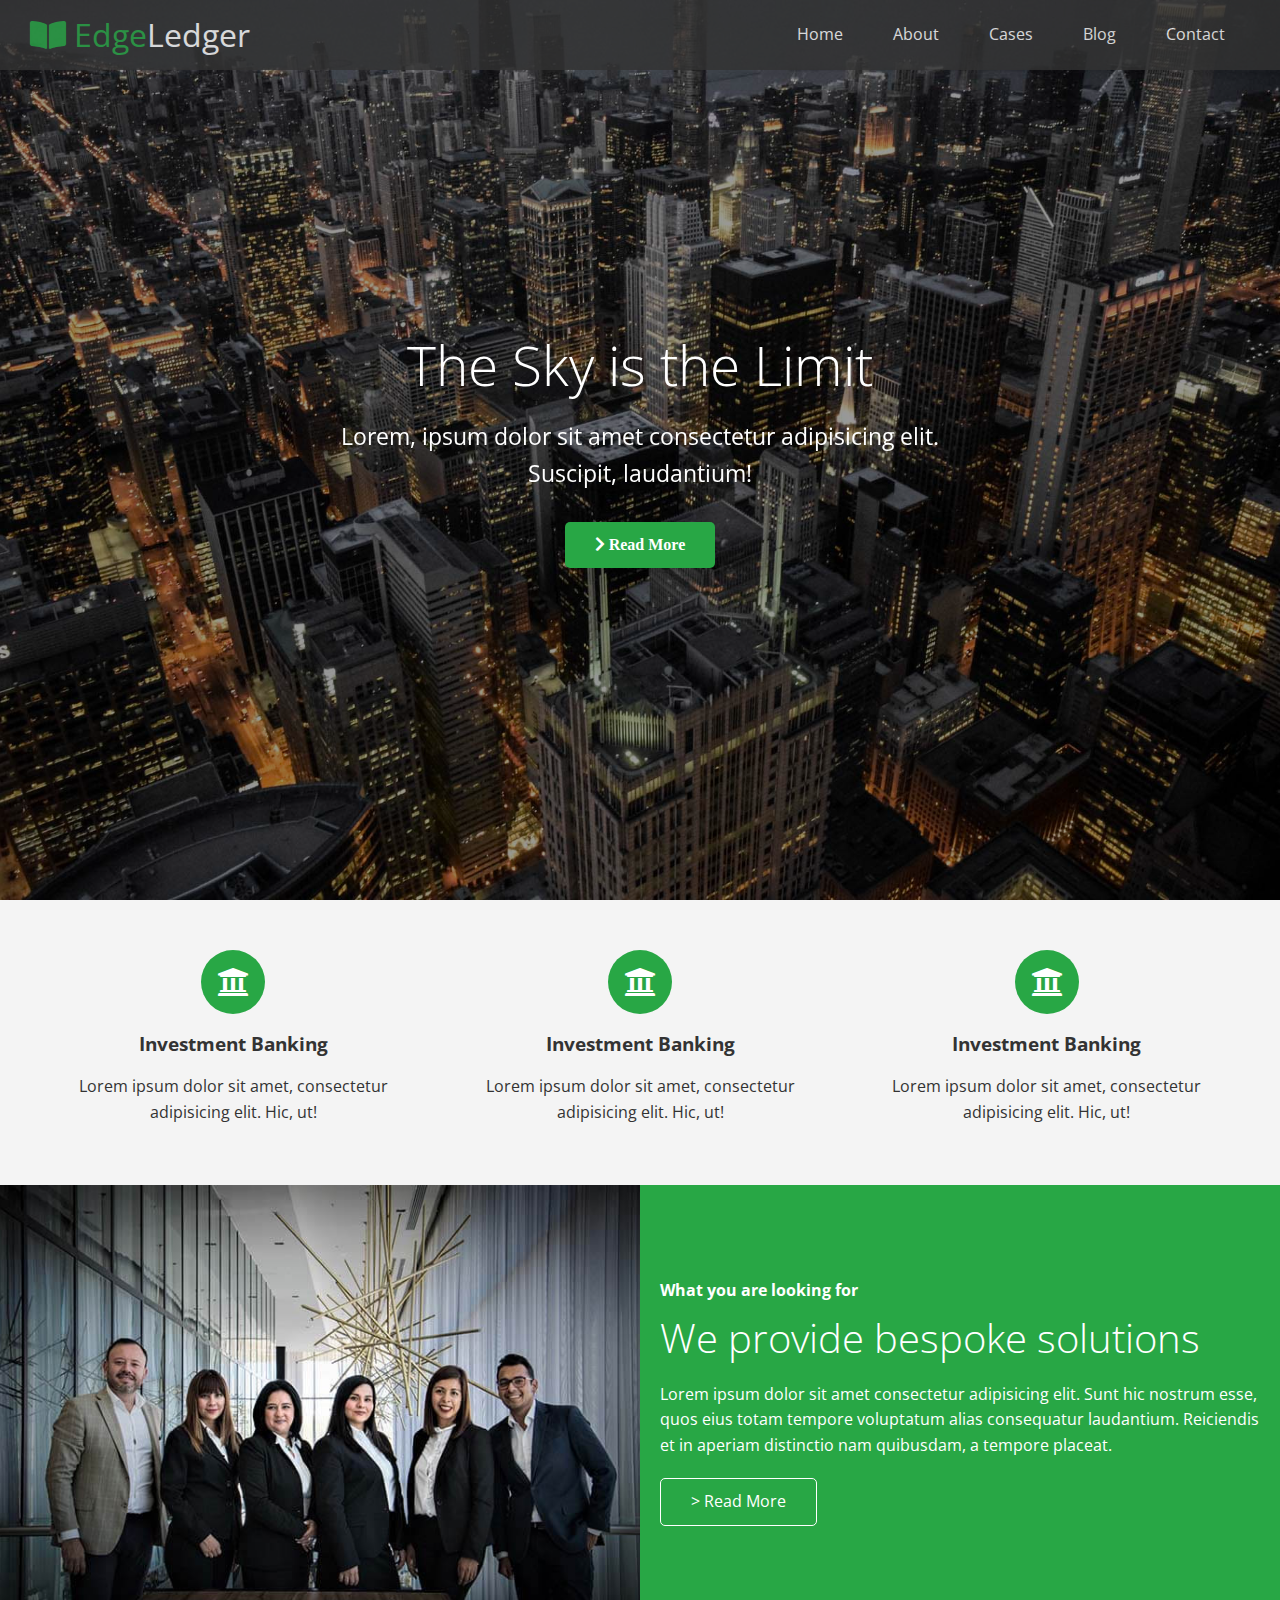
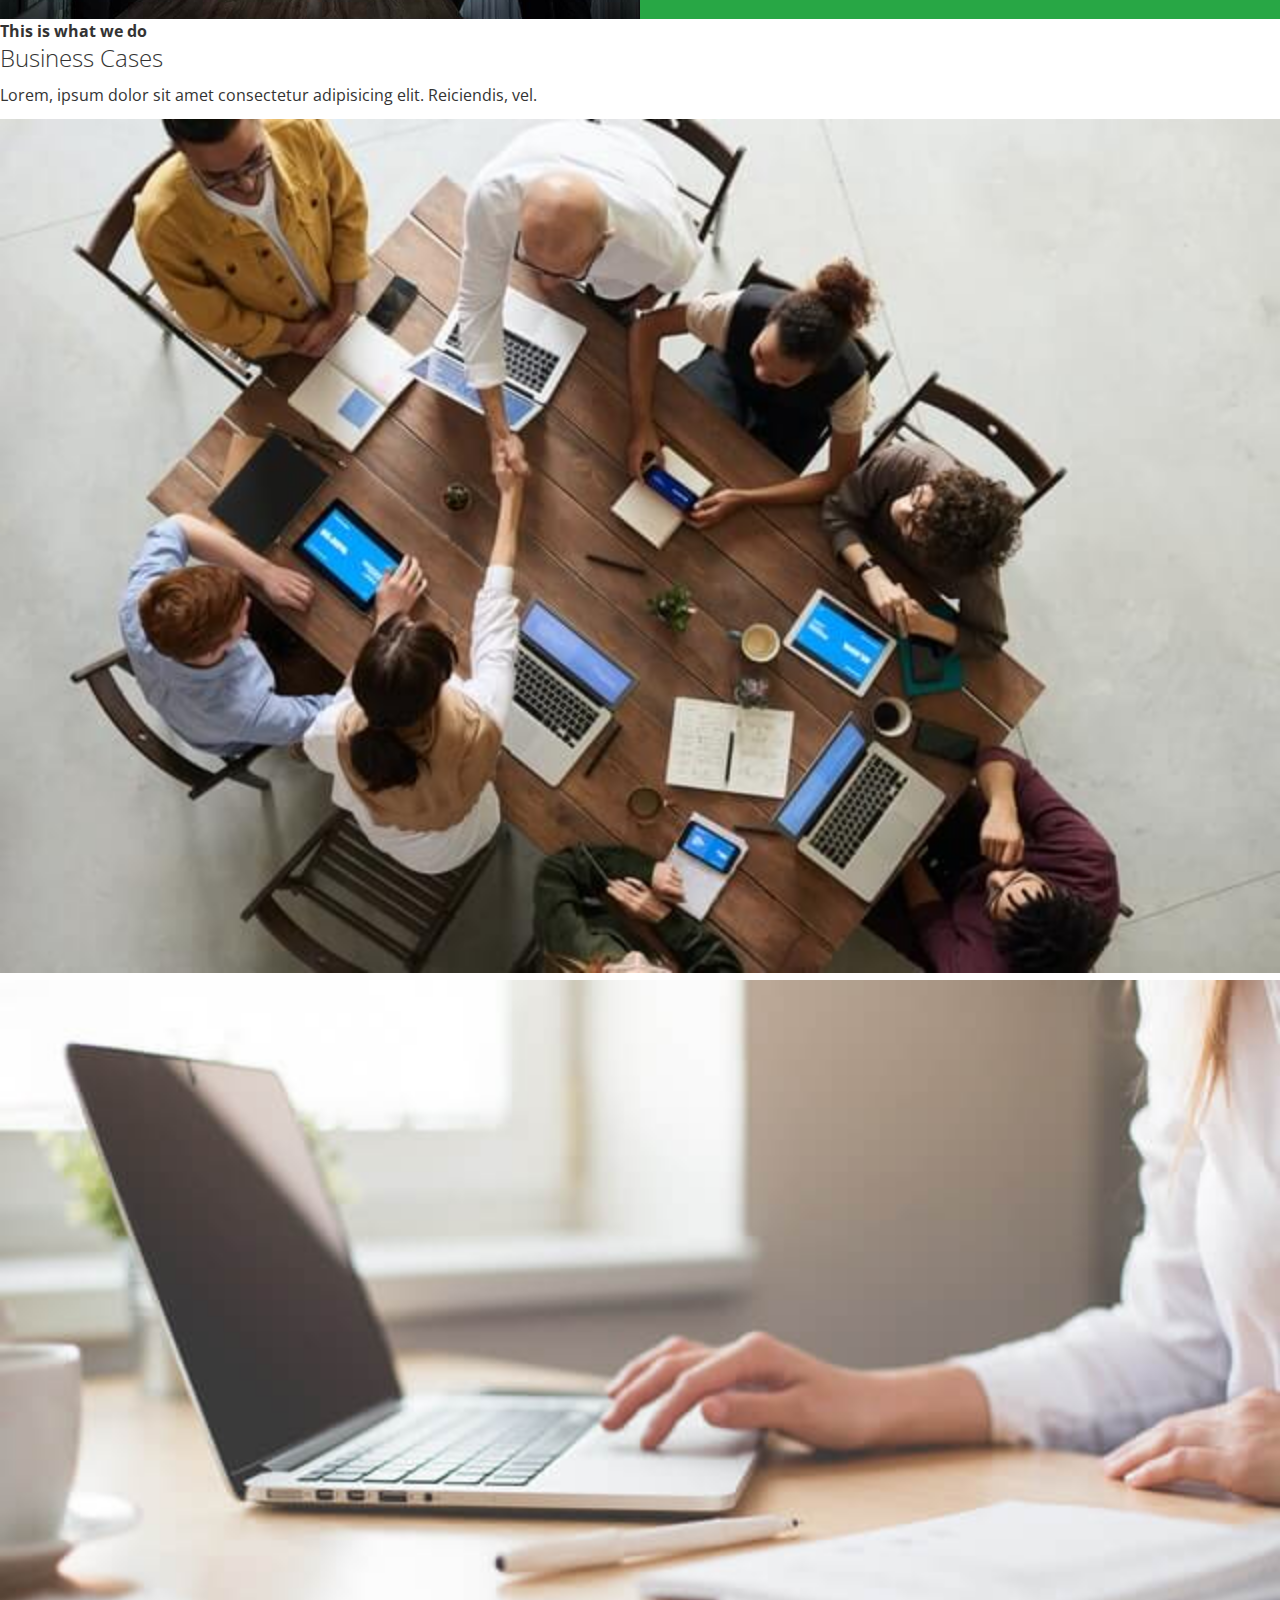
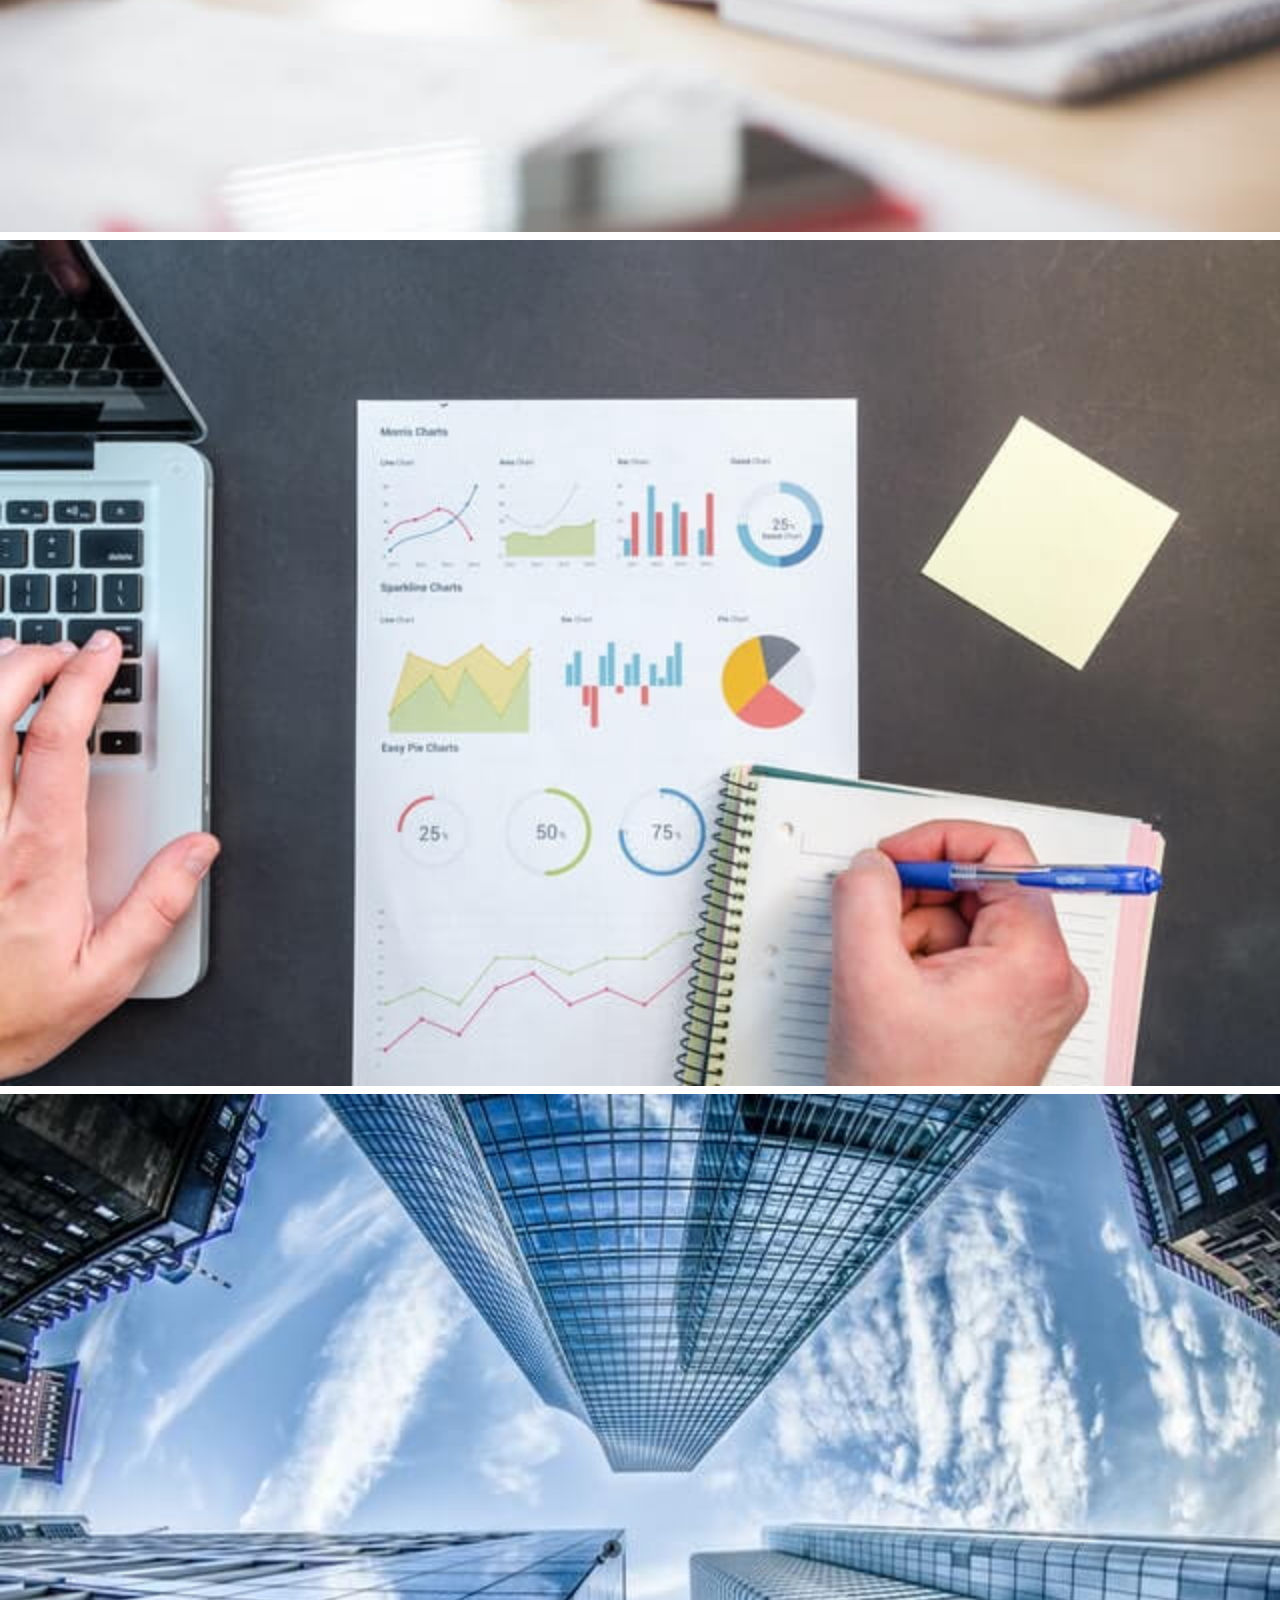
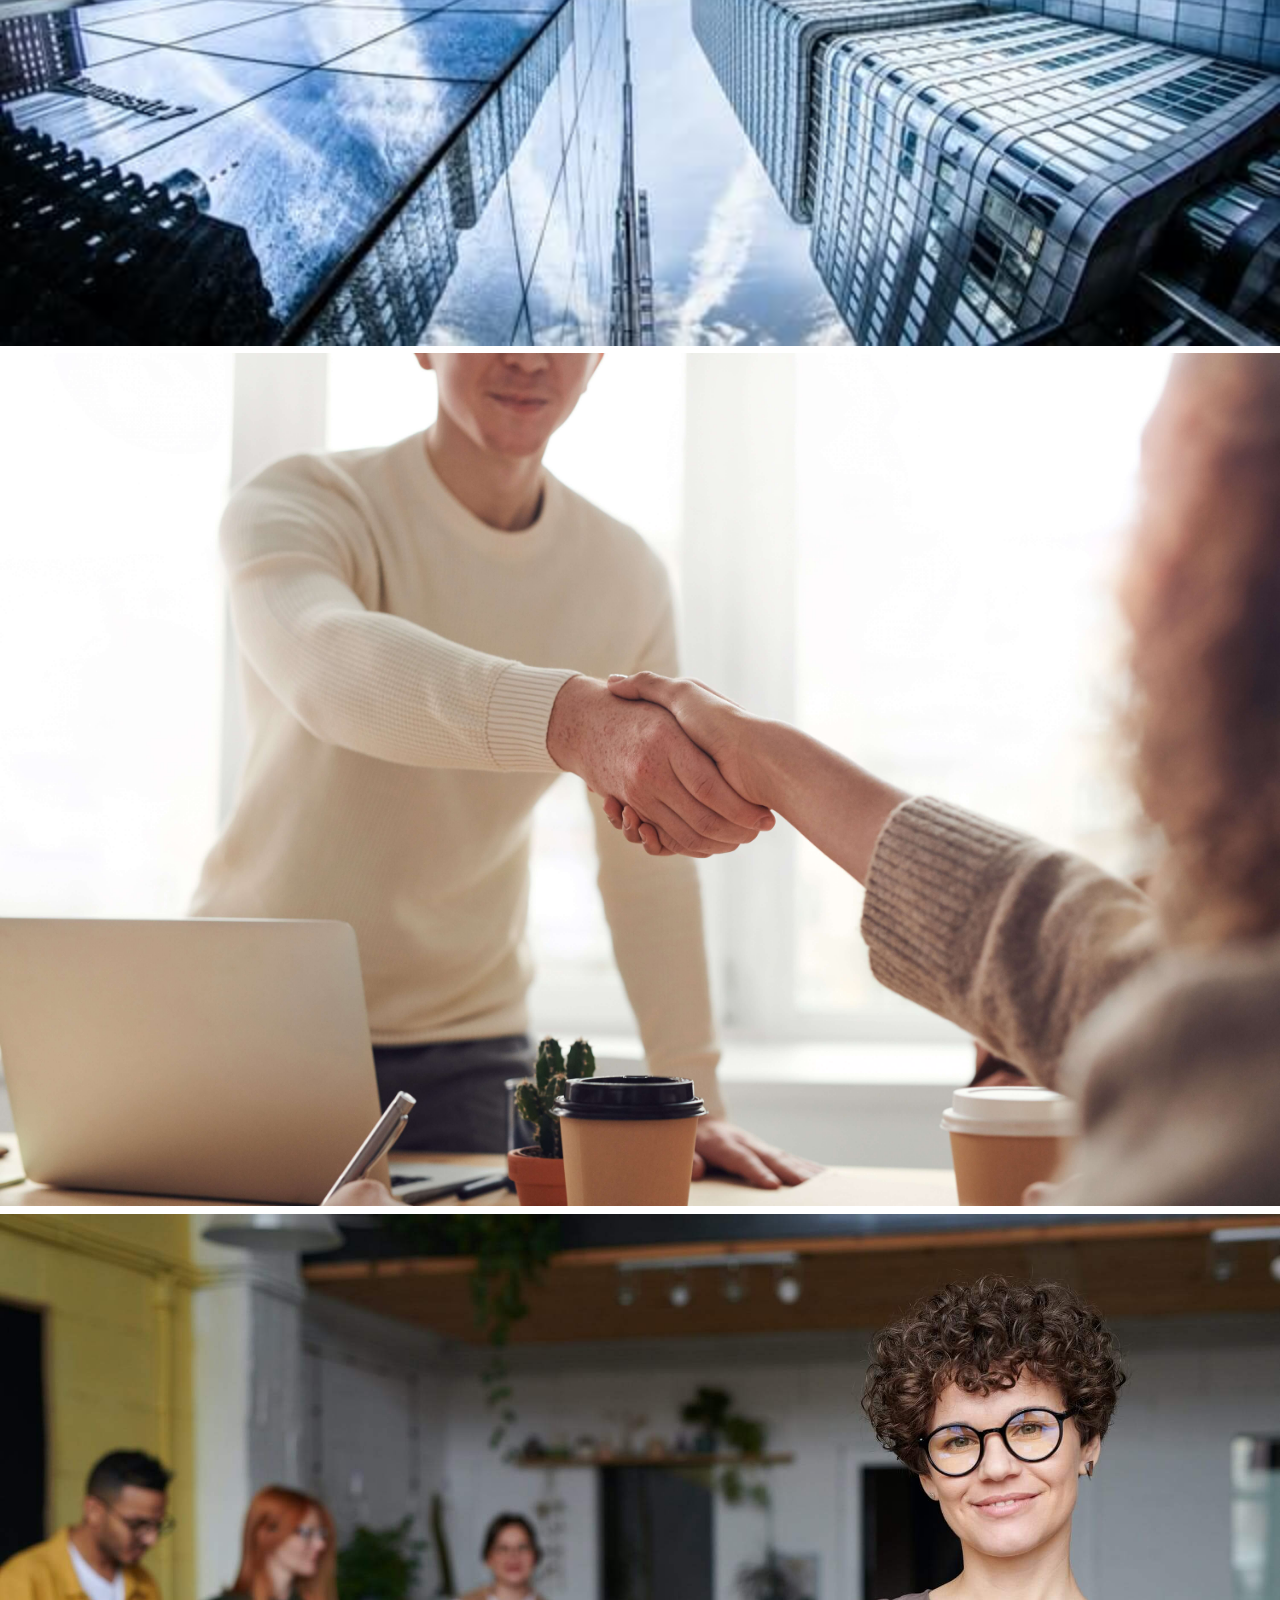
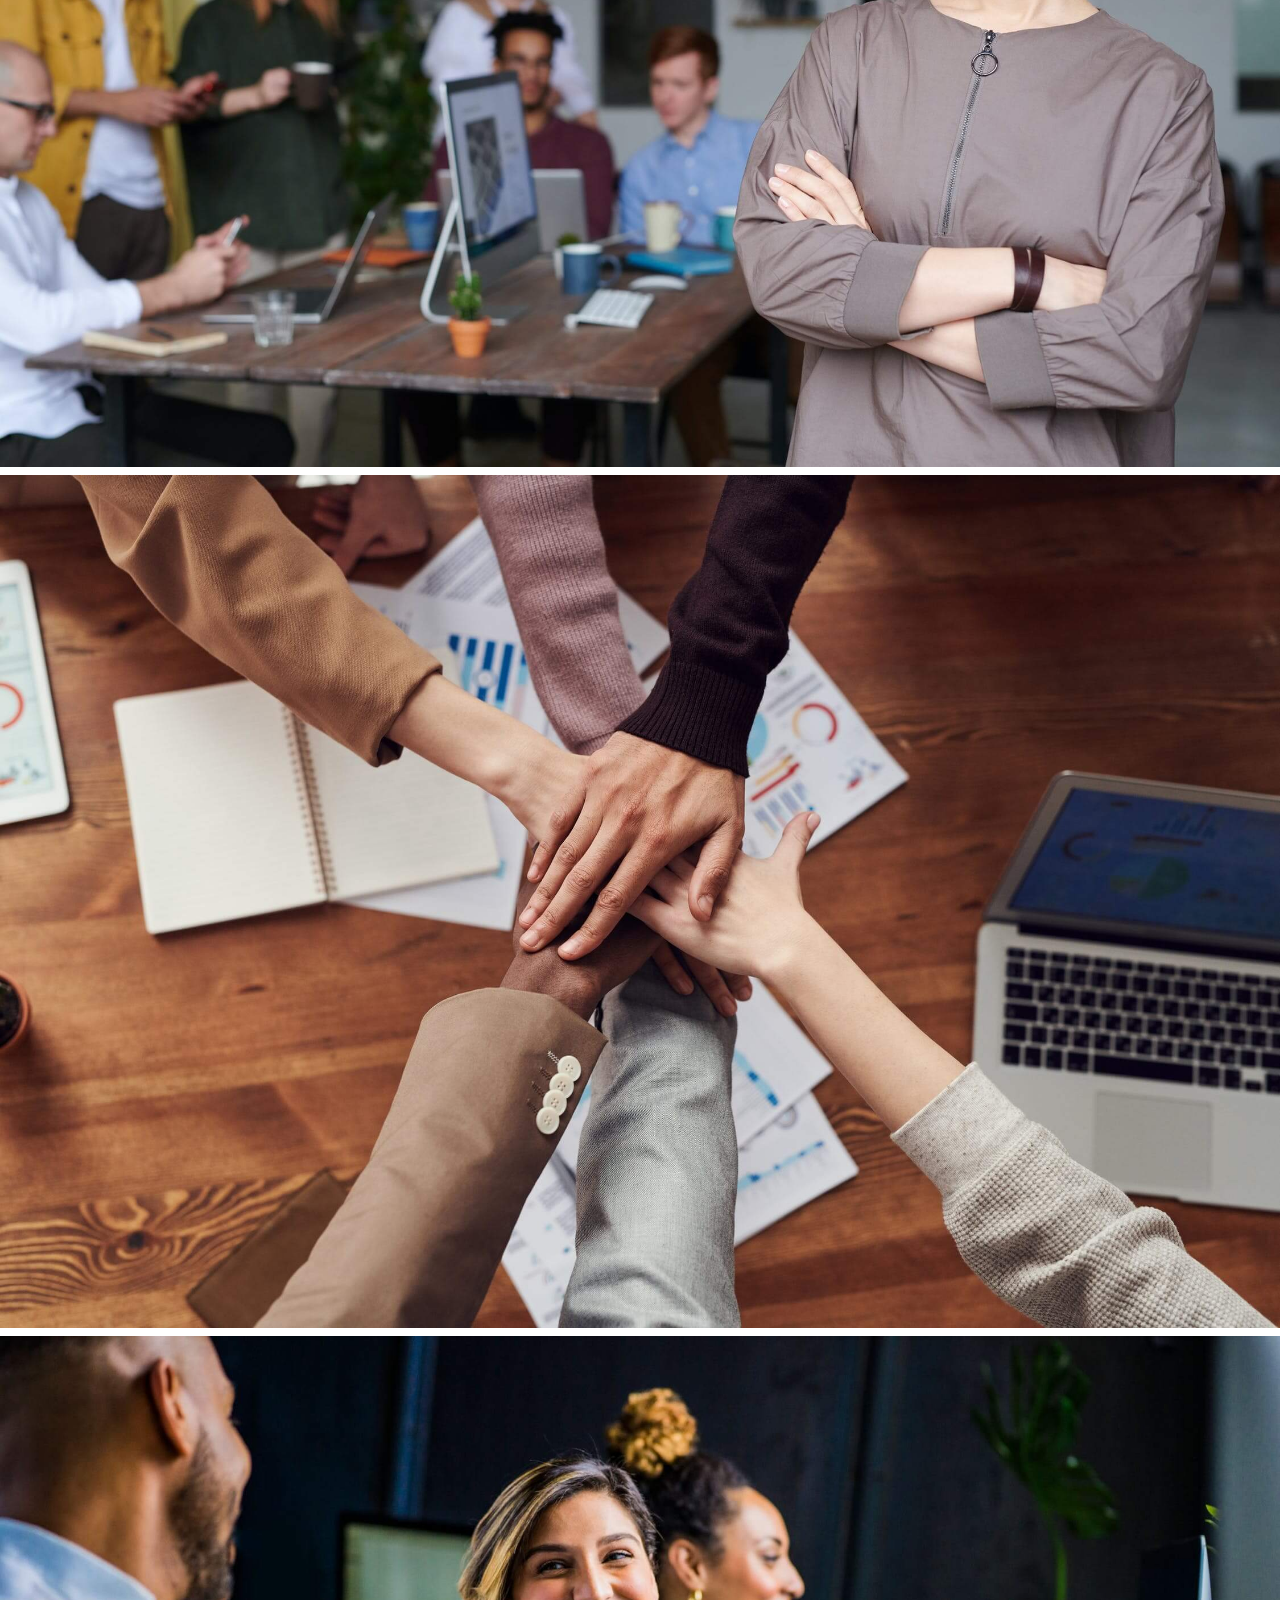
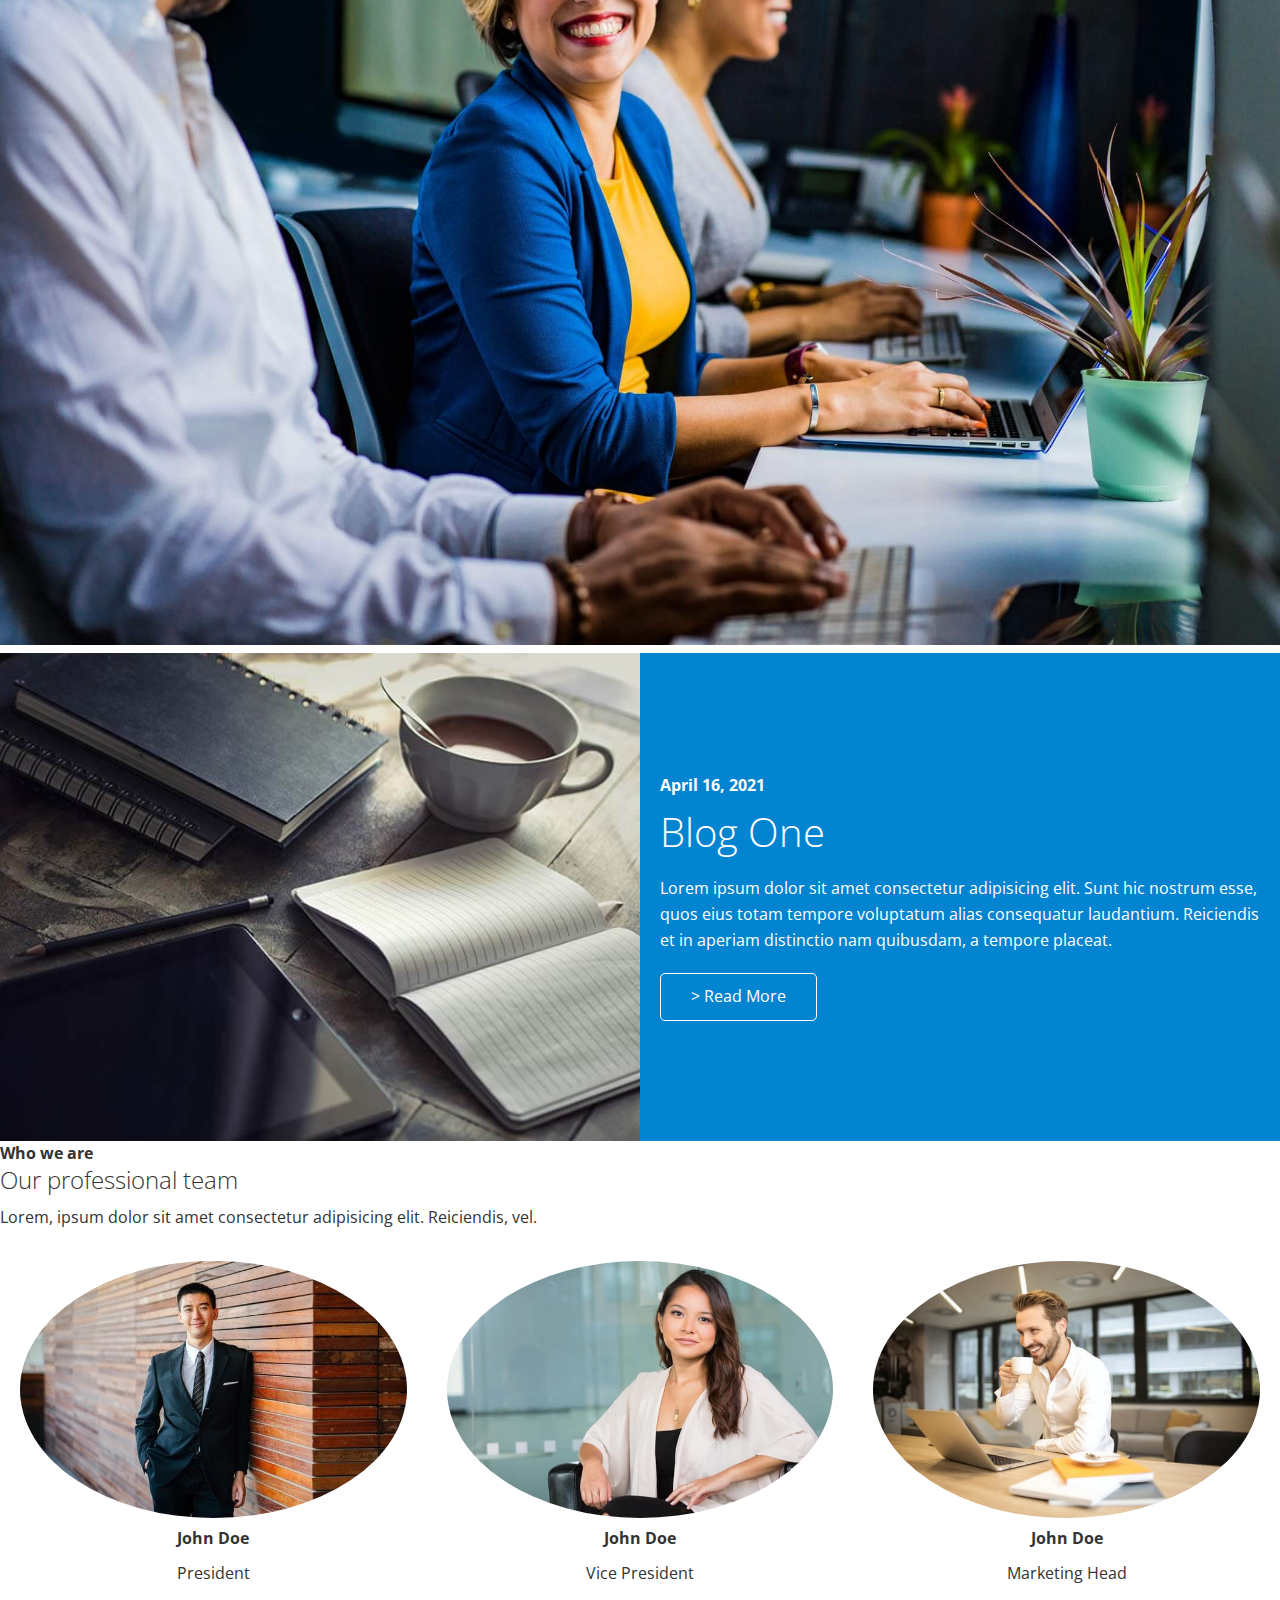
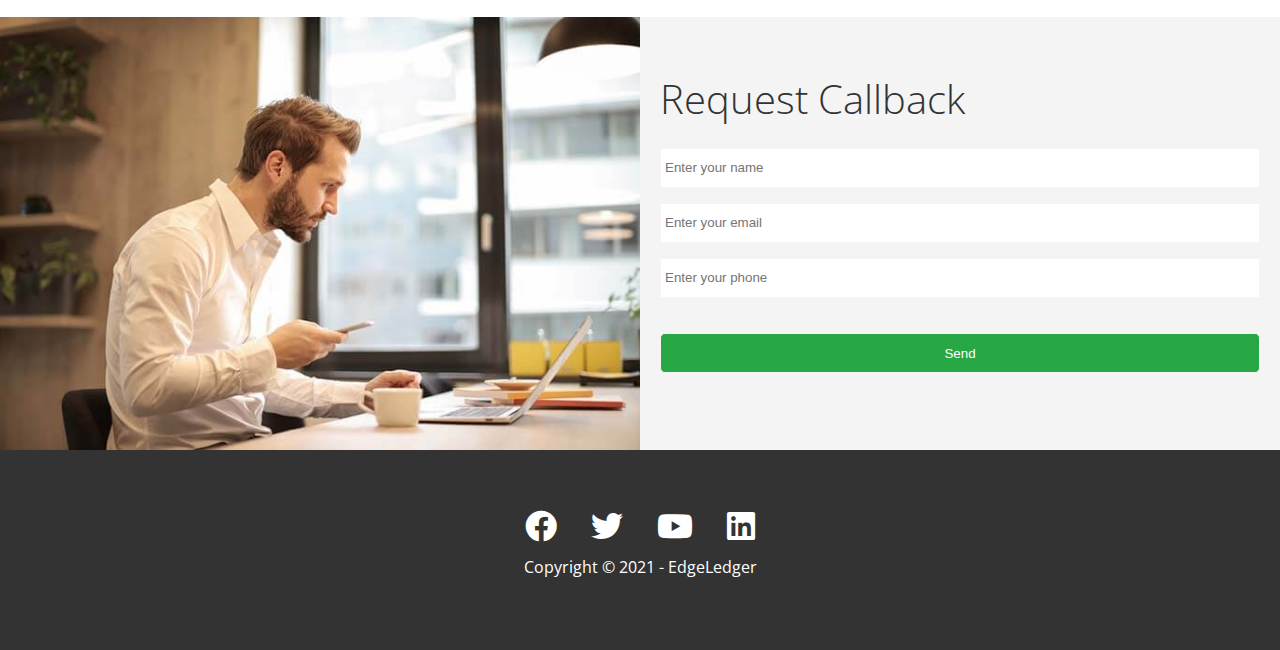
<file: Brad Traversy - Modern HTML CSS/EdgeLedger/index.html>
<!DOCTYPE html>
<html lang="en">
  <head>
    <meta charset="UTF-8" />
    <meta http-equiv="X-UA-Compatible" content="IE=edge" />
    <meta name="viewport" content="width=device-width, initial-scale=1.0" />
    <link
      rel="stylesheet"
      href="https://cdnjs.cloudflare.com/ajax/libs/font-awesome/5.15.4/css/all.min.css"
      integrity="sha512-1ycn6IcaQQ40/MKBW2W4Rhis/DbILU74C1vSrLJxCq57o941Ym01SwNsOMqvEBFlcgUa6xLiPY/NS5R+E6ztJQ=="
      crossorigin="anonymous"
      referrerpolicy="no-referrer"
    />
    <link rel="stylesheet" href="css/utilities.css" />
    <link rel="stylesheet" href="css/style.css" />
    <title>Welcome to EdgeLedger</title>
  </head>
  <body id="home">
    <header class="hero">
      <div class="navbar" id="navbar">
        <h1 class="logo">
          <span class="text-primary"><i class="fas fa-book-open"></i> Edge</span
          >Ledger
        </h1>
        <nav>
          <ul>
            <li><a href="#home">Home</a></li>
            <li><a href="#about">About</a></li>
            <li><a href="#cases">Cases</a></li>
            <li><a href="#blog">Blog</a></li>
            <li><a href="#contact">Contact</a></li>
          </ul>
        </nav>
      </div>
      <div class="content">
        <h1>The Sky is the Limit</h1>
        <p>
          Lorem, ipsum dolor sit amet consectetur adipisicing elit. Suscipit,
          laudantium!
        </p>
        <a href="#about" class="btn"
          ><i class="fas fa-chevron-right"> Read More</i></a
        >
      </div>
    </header>
    <main>
      <section id="about" class="icons bg-light">
        <div class="flex-items">
          <div>
            <i class="fas fa-university fa-2x"></i>
            <div>
              <h3>Investment Banking</h3>
              <p>
                Lorem ipsum dolor sit amet, consectetur adipisicing elit. Hic,
                ut!
              </p>
            </div>
          </div>
          <div>
            <i class="fas fa-university fa-2x"></i>
            <div>
              <h3>Investment Banking</h3>
              <p>
                Lorem ipsum dolor sit amet, consectetur adipisicing elit. Hic,
                ut!
              </p>
            </div>
          </div>
          <div>
            <i class="fas fa-university fa-2x"></i>
            <div>
              <h3>Investment Banking</h3>
              <p>
                Lorem ipsum dolor sit amet, consectetur adipisicing elit. Hic,
                ut!
              </p>
            </div>
          </div>
        </div>
      </section>
      <section class="solutions flex-columns">
        <div class="row">
          <div class="column">
            <div class="column-1">
              <img src="../EdgeLedger/img/home/people.jpg" alt="" />
            </div>
          </div>
          <div class="column">
            <div class="column-2 bg-primary">
              <h4>What you are looking for</h4>
              <h2>We provide bespoke solutions</h2>
              <p>
                Lorem ipsum dolor sit amet consectetur adipisicing elit. Sunt
                hic nostrum esse, quos eius totam tempore voluptatum alias
                consequatur laudantium. Reiciendis et in aperiam distinctio nam
                quibusdam, a tempore placeat.
              </p>
              <a href="#" class="btn btn-outline">> Read More</a>
            </div>
          </div>
        </div>
      </section>
      <section id="cases" class="cases flex-grid section-padding">
        <header class="section-header">
          <h4>This is what we do</h4>
          <h2>Business Cases</h2>
          <p>
            Lorem, ipsum dolor sit amet consectetur adipisicing elit.
            Reiciendis, vel.
          </p>
        </header>
        <div class="row">
          <div class="column">
            <img src="img/cases/cases1.jpg" alt="" />
            <img src="img/cases/cases2.jpg" alt="" />
          </div>
          <div class="column">
            <img src="img/cases/cases3.jpg" alt="" />
            <img src="img/cases/cases4.jpg" alt="" />
          </div>
          <div class="column">
            <img src="img/cases/cases5.jpg" alt="" />
            <img src="img/cases/cases6.jpg" alt="" />
          </div>
          <div class="column">
            <img src="img/cases/cases7.jpg" alt="" />
            <img src="img/cases/cases8.jpg" alt="" />
          </div>
        </div>
      </section>
      <section id="blog" class="blog flex-columns flex-reverse">
        <div class="row">
          <div class="column">
            <div class="column-1">
              <img src="../EdgeLedger/img/home/blog.jpg" alt="" />
            </div>
          </div>
          <div class="column">
            <div class="column-2 bg-secondary">
              <h4>April 16, 2021</h4>
              <h2>Blog One</h2>
              <p>
                Lorem ipsum dolor sit amet consectetur adipisicing elit. Sunt
                hic nostrum esse, quos eius totam tempore voluptatum alias
                consequatur laudantium. Reiciendis et in aperiam distinctio nam
                quibusdam, a tempore placeat.
              </p>
              <a href="#" class="btn btn-outline">> Read More</a>
            </div>
          </div>
        </div>
      </section>
      <section id="team" class="team section-padding">
        <header class="section-header">
          <h4>Who we are</h4>
          <h2>Our professional team</h2>
          <p>
            Lorem, ipsum dolor sit amet consectetur adipisicing elit.
            Reiciendis, vel.
          </p>
        </header>
        <div class="flex-items">
          <div>
            <img src="img/team/person1.jpg" alt="" />
            <h4>John Doe</h4>
            <p>President</p>
          </div>
          <div>
            <img src="img/team/person2.jpg" alt="" />
            <h4>John Doe</h4>
            <p>Vice President</p>
          </div>
          <div>
            <img src="img/team/person3.jpg" alt="" />
            <h4>John Doe</h4>
            <p>Marketing Head</p>
          </div>
        </div>
      </section>
      <section id="contact" class="contact flex-columns">
        <div class="row">
          <div class="column">
            <div class="column-1">
              <img src="../EdgeLedger/img/home/contact.jpg" alt="" />
            </div>
          </div>
          <div class="column">
            <div class="column-2 bg-light">
              <h2>Request Callback</h2>
              <form action="" class="callback-form">
                <div class="form-control">
                  <label for="name"></label>
                  <input
                    type="text"
                    name="name"
                    id="name"
                    placeholder="Enter your name"
                  />
                </div>
                <div class="form-control">
                  <label for="name"></label>
                  <input
                    type="email"
                    name="email"
                    id="email"
                    placeholder="Enter your email"
                  />
                </div>
                <div class="form-control">
                  <label for="phone"></label>
                  <input
                    type="text"
                    name="phone"
                    id="phone"
                    placeholder="Enter your phone"
                  />
                </div>
                <input type="submit" value="Send" id="submit" class="btn" />
              </form>
            </div>
          </div>
        </div>
      </section>
    </main>
    <footer class="footer bg-dark">
      <div class="social">
        <a href="#"><i class="fab fa-facebook fa-2x"></i></a>
        <a href="#"><i class="fab fa-twitter fa-2x"></i></a>
        <a href="#"><i class="fab fa-youtube fa-2x"></i></a>
        <a href="#"><i class="fab fa-linkedin fa-2x"></i></a>
      </div>
      <p>Copyright &copy; 2021 - EdgeLedger</p>
    </footer>
  </body>
</html>
</file>
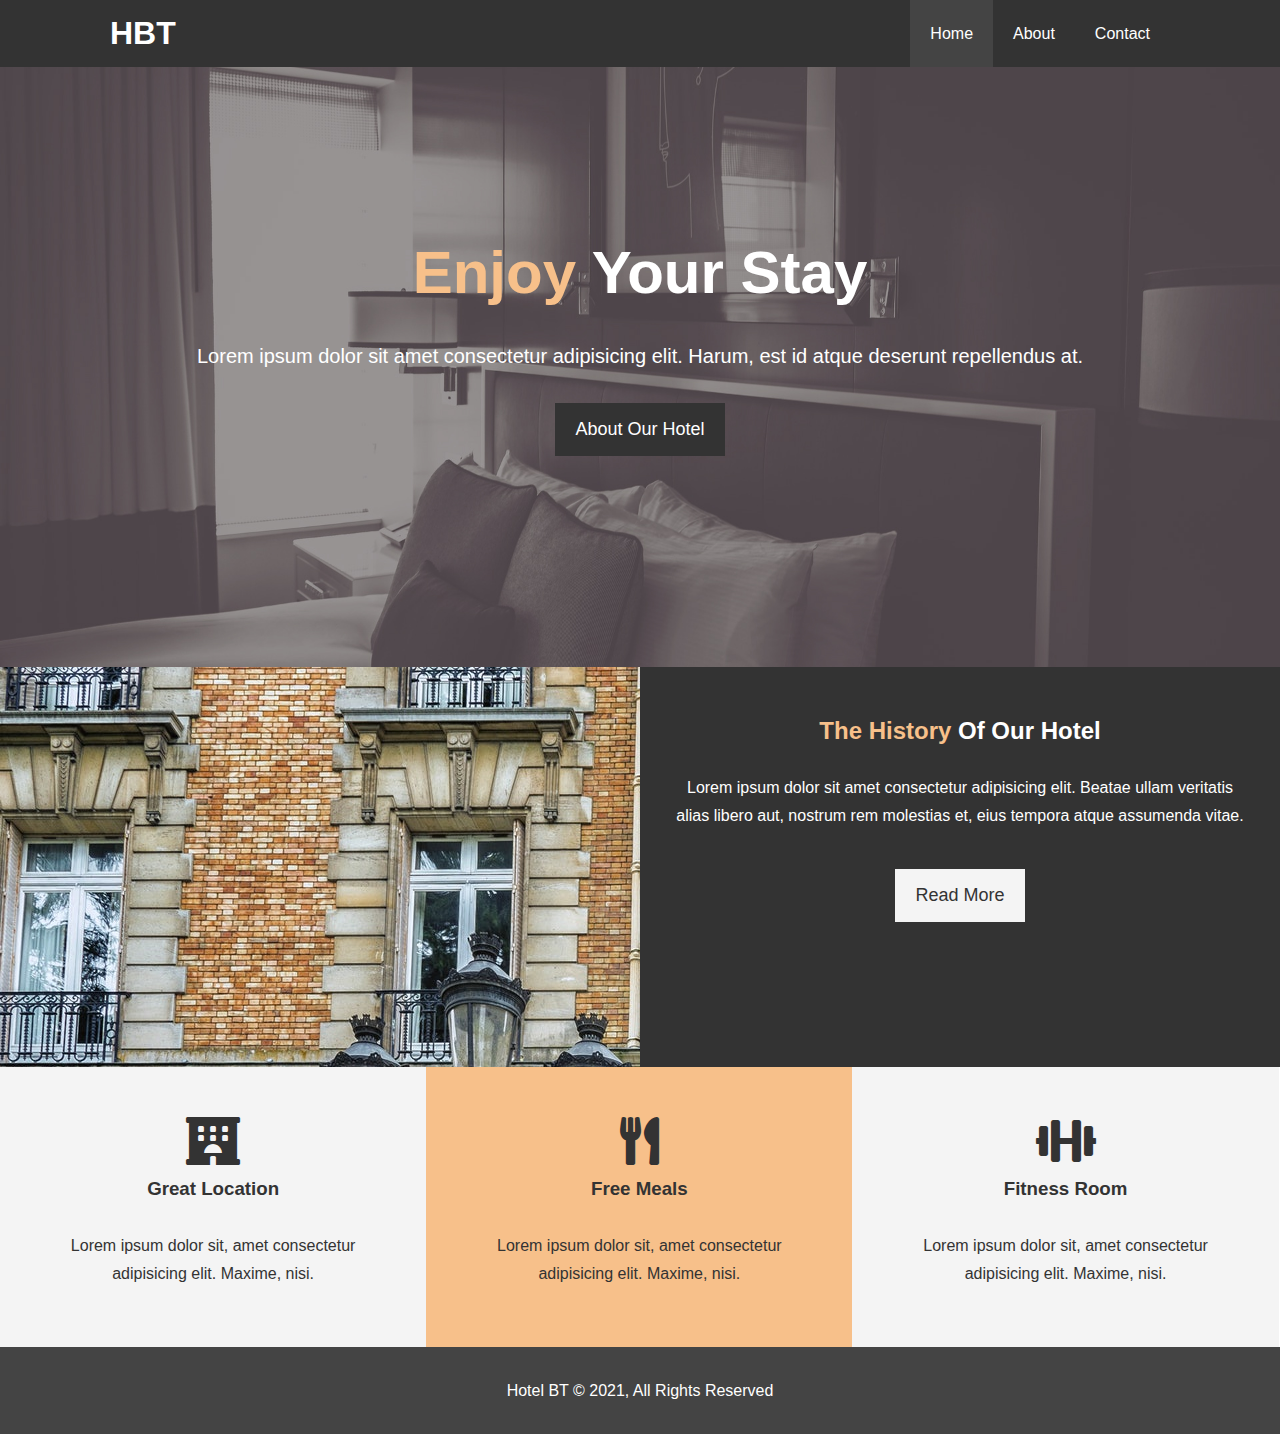
<file: Brad Traversy - Modern HTML CSS/Hotel BT/index.html>
<!DOCTYPE html>
<html lang="en">
  <head>
    <meta charset="UTF-8" />
    <meta http-equiv="X-UA-Compatible" content="IE=edge" />
    <meta name="viewport" content="width=device-width, initial-scale=1.0" />
    <meta
      name="description"
      content="welcome to the most extraordinary hotel in Boston Mas"
    />
    <meta name="keywords" content="hotel, Boston, New England" />
    <link
      rel="stylesheet"
      href="https://cdnjs.cloudflare.com/ajax/libs/font-awesome/5.15.4/css/all.min.css"
      integrity="sha512-1ycn6IcaQQ40/MKBW2W4Rhis/DbILU74C1vSrLJxCq57o941Ym01SwNsOMqvEBFlcgUa6xLiPY/NS5R+E6ztJQ=="
      crossorigin="anonymous"
      referrerpolicy="no-referrer"
    />
    <link rel="stylesheet" href="css/style.css" />
    <link
      rel="stylesheet"
      href="css/mobile.css"
      media="screen and (max-width: 768px)"
    />
    <title>Hotel BT | Welcome</title>
  </head>
  <body>
    <header>
      <nav id="navbar">
        <div class="container">
          <h1 class="logo"><a href="index.html">HBT</a></h1>
          <ul>
            <li><a href="index.html" class="current">Home</a></li>
            <li><a href="about.html">About</a></li>
            <li><a href="contact.html">Contact</a></li>
          </ul>
        </div>
      </nav>
      <div id="showcase">
        <div class="container">
          <div class="showcase-content">
            <h1><span class="text-primary">Enjoy</span> Your Stay</h1>
            <p class="lead">
              Lorem ipsum dolor sit amet consectetur adipisicing elit. Harum,
              est id atque deserunt repellendus at.
            </p>
            <a class="btn" href="about.html">About Our Hotel</a>
          </div>
        </div>
      </div>
    </header>
    <section id="home-info" class="bg-dark">
      <div class="info-img"></div>
      <div class="info-content">
        <h2><span class="text-primary">The History</span> Of Our Hotel</h2>
        <p>
          Lorem ipsum dolor sit amet consectetur adipisicing elit. Beatae ullam
          veritatis alias libero aut, nostrum rem molestias et, eius tempora
          atque assumenda vitae.
        </p>
        <a href="about.html" class="btn btn-light">Read More</a>
      </div>
    </section>
    <section id="features">
      <div class="box bg-light">
        <i class="fas fa-hotel fa-3x"></i>
        <h3>Great Location</h3>
        <p>
          Lorem ipsum dolor sit, amet consectetur adipisicing elit. Maxime,
          nisi.
        </p>
      </div>
      <div class="box bg-primary">
        <i class="fas fa-utensils fa-3x"></i>
        <h3>Free Meals</h3>
        <p>
          Lorem ipsum dolor sit, amet consectetur adipisicing elit. Maxime,
          nisi.
        </p>
      </div>
      <div class="box bg-light">
        <i class="fas fa-dumbbell fa-3x"></i>
        <h3>Fitness Room</h3>
        <p>
          Lorem ipsum dolor sit, amet consectetur adipisicing elit. Maxime,
          nisi.
        </p>
      </div>
    </section>
    <div class="clr"></div>
    <footer id="main-footer">
      <p>Hotel BT &copy; 2021, All Rights Reserved</p>
    </footer>
  </body>
</html>
</file>
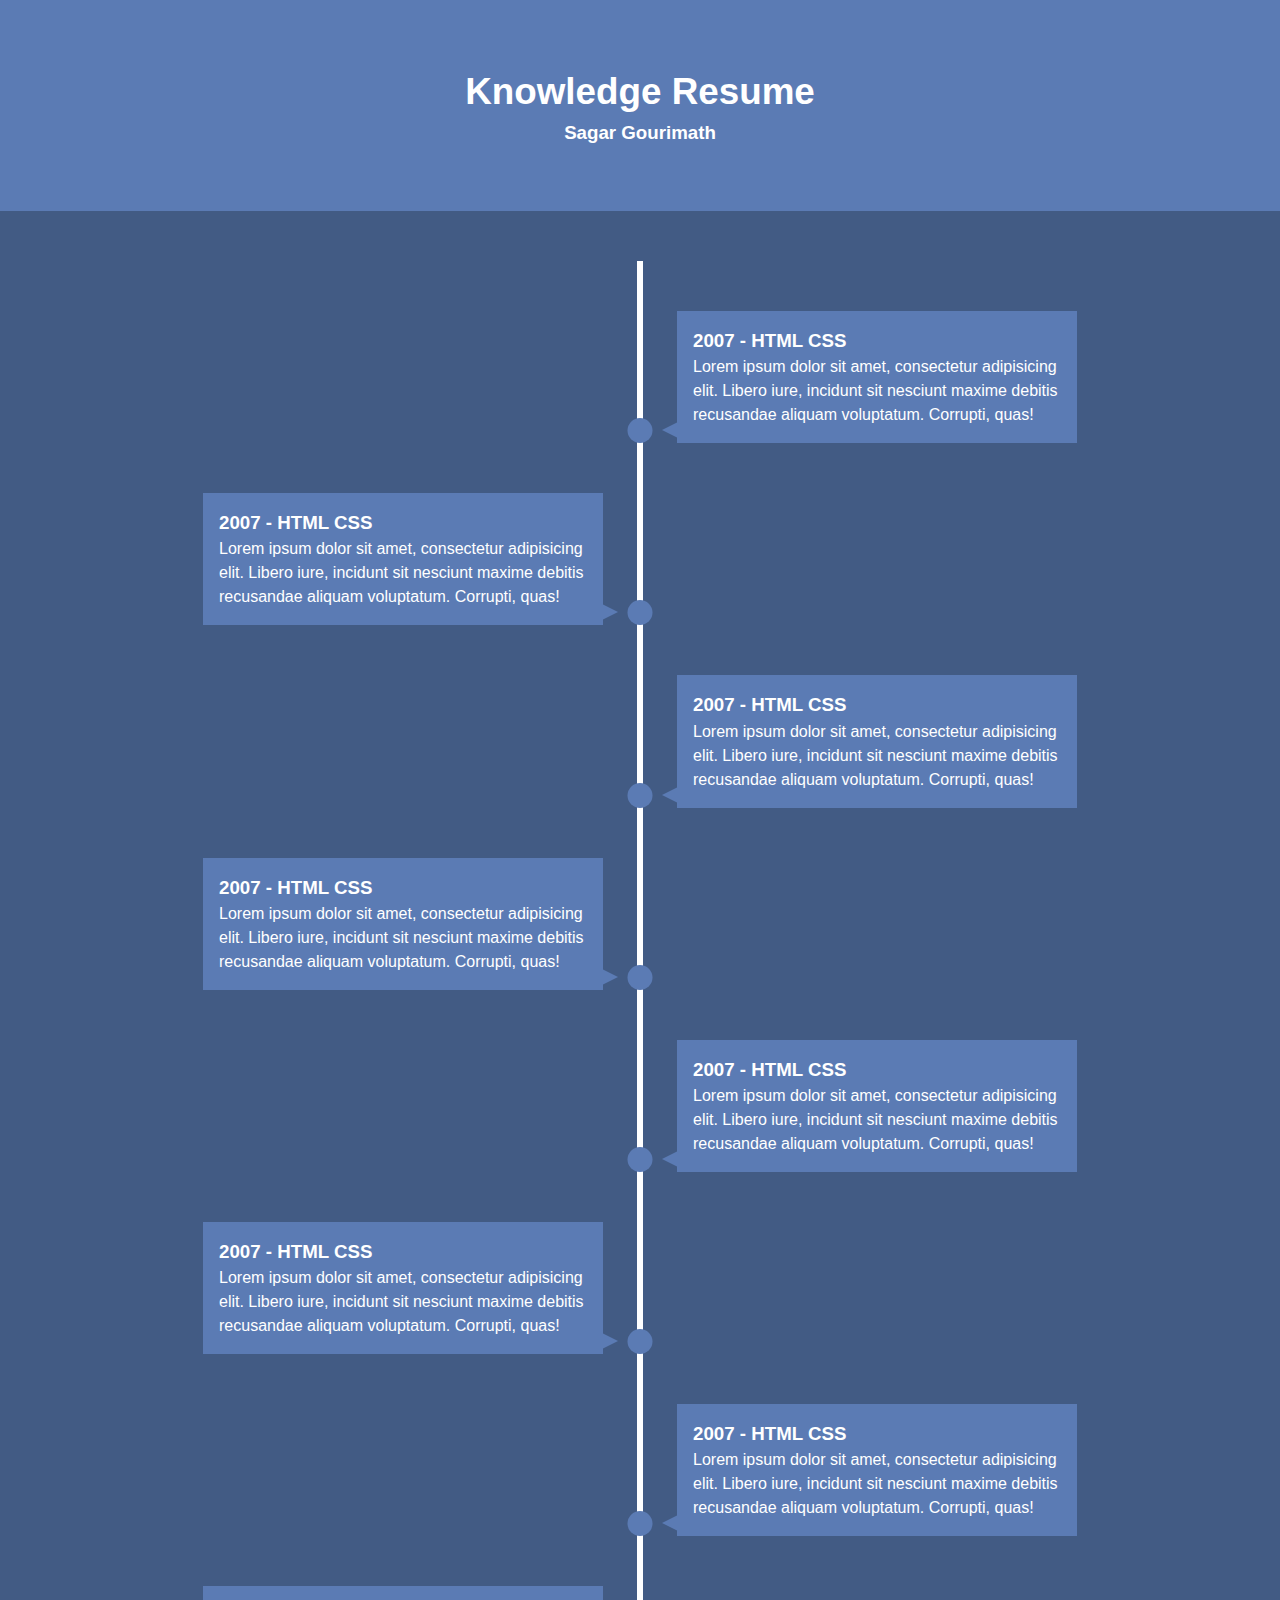
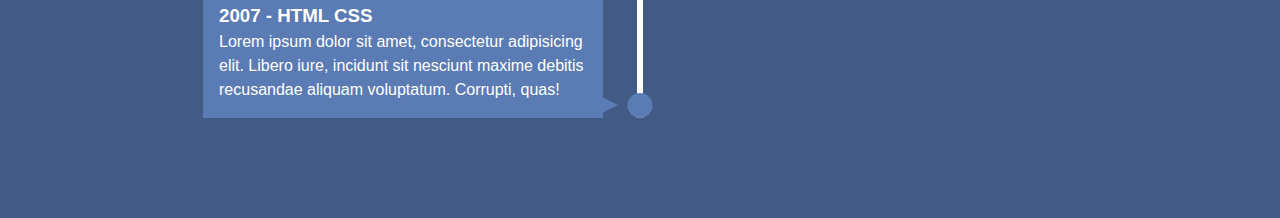
<file: Brad Traversy - Modern HTML CSS/Knowledge Resume/index.html>
<!DOCTYPE html>
<html lang="en">
  <head>
    <meta charset="UTF-8" />
    <meta http-equiv="X-UA-Compatible" content="IE=edge" />
    <meta name="viewport" content="width=device-width, initial-scale=1.0" />
    <link rel="stylesheet" href="style.css" />
    <title>Knowledge Timeline</title>
  </head>
  <body>
    <header id="main-header">
      <div class="container">
        <h1>Knowledge Resume</h1>
        <h3>Sagar Gourimath</h3>
      </div>
    </header>

    <section id="timeline">
      <ul>
        <li>
          <div>
            <h3>2007 - HTML CSS</h3>
            <p>
              Lorem ipsum dolor sit amet, consectetur adipisicing elit. Libero
              iure, incidunt sit nesciunt maxime debitis recusandae aliquam
              voluptatum. Corrupti, quas!
            </p>
          </div>
        </li>
        <li>
          <div>
            <h3>2007 - HTML CSS</h3>
            <p>
              Lorem ipsum dolor sit amet, consectetur adipisicing elit. Libero
              iure, incidunt sit nesciunt maxime debitis recusandae aliquam
              voluptatum. Corrupti, quas!
            </p>
          </div>
        </li>
        <li>
          <div>
            <h3>2007 - HTML CSS</h3>
            <p>
              Lorem ipsum dolor sit amet, consectetur adipisicing elit. Libero
              iure, incidunt sit nesciunt maxime debitis recusandae aliquam
              voluptatum. Corrupti, quas!
            </p>
          </div>
        </li>
        <li>
          <div>
            <h3>2007 - HTML CSS</h3>
            <p>
              Lorem ipsum dolor sit amet, consectetur adipisicing elit. Libero
              iure, incidunt sit nesciunt maxime debitis recusandae aliquam
              voluptatum. Corrupti, quas!
            </p>
          </div>
        </li>
        <li>
          <div>
            <h3>2007 - HTML CSS</h3>
            <p>
              Lorem ipsum dolor sit amet, consectetur adipisicing elit. Libero
              iure, incidunt sit nesciunt maxime debitis recusandae aliquam
              voluptatum. Corrupti, quas!
            </p>
          </div>
        </li>
        <li>
          <div>
            <h3>2007 - HTML CSS</h3>
            <p>
              Lorem ipsum dolor sit amet, consectetur adipisicing elit. Libero
              iure, incidunt sit nesciunt maxime debitis recusandae aliquam
              voluptatum. Corrupti, quas!
            </p>
          </div>
        </li>
        <li>
          <div>
            <h3>2007 - HTML CSS</h3>
            <p>
              Lorem ipsum dolor sit amet, consectetur adipisicing elit. Libero
              iure, incidunt sit nesciunt maxime debitis recusandae aliquam
              voluptatum. Corrupti, quas!
            </p>
          </div>
        </li>
        <li>
          <div>
            <h3>2007 - HTML CSS</h3>
            <p>
              Lorem ipsum dolor sit amet, consectetur adipisicing elit. Libero
              iure, incidunt sit nesciunt maxime debitis recusandae aliquam
              voluptatum. Corrupti, quas!
            </p>
          </div>
        </li>
      </ul>
    </section>
  </body>
</html>
</file>
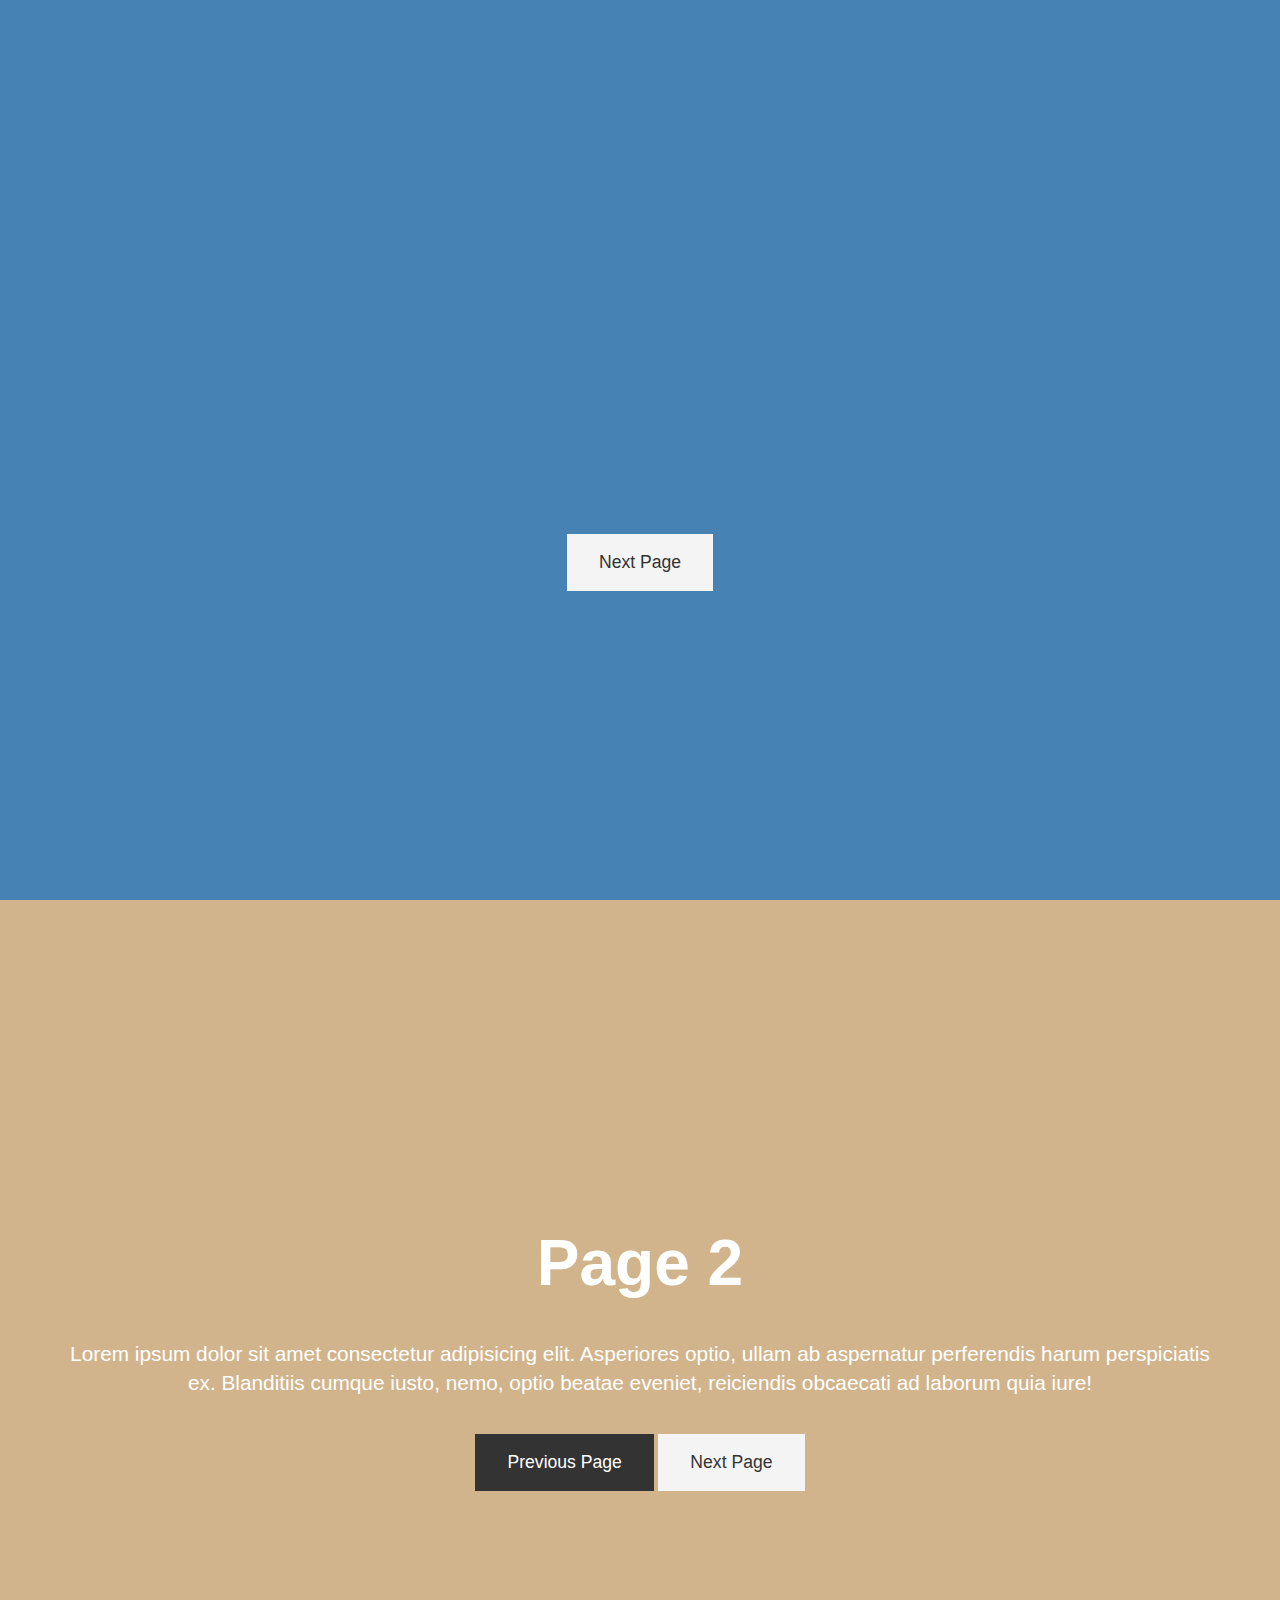
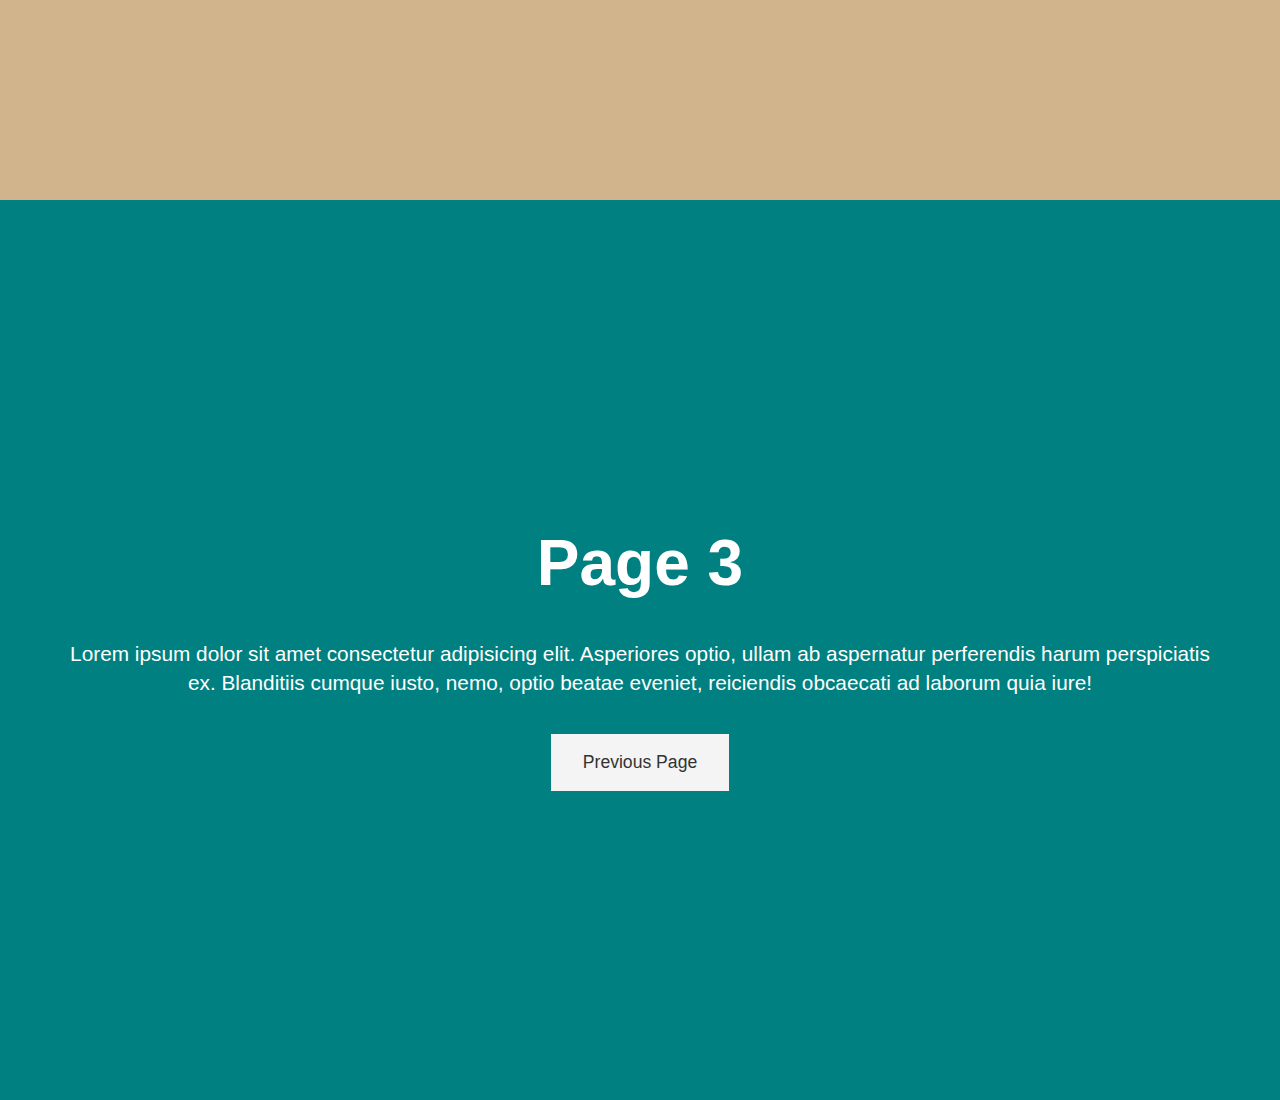
<file: Brad Traversy - Modern HTML CSS/Slide Show/index.html>
<!DOCTYPE html>
<html lang="en">
  <head>
    <meta charset="UTF-8" />
    <meta http-equiv="X-UA-Compatible" content="IE=edge" />
    <meta name="viewport" content="width=device-width, initial-scale=1.0" />
    <title>Presentation</title>
    <link rel="stylesheet" href="style.css" />
  </head>
  <body>
    <section id="page-1" class="page">
      <h1>Welcome to my Presentation</h1>
      <p>
        Lorem ipsum dolor sit amet consectetur adipisicing elit. Asperiores
        optio, ullam ab aspernatur perferendis harum perspiciatis ex. Blanditiis
        cumque iusto, nemo, optio beatae eveniet, reiciendis obcaecati ad
        laborum quia iure!
      </p>
      <div>
        <a href="#page-2" class="btn">Next Page</a>
      </div>
    </section>
    <section id="page-2" class="page">
      <h1>Page 2</h1>
      <p>
        Lorem ipsum dolor sit amet consectetur adipisicing elit. Asperiores
        optio, ullam ab aspernatur perferendis harum perspiciatis ex. Blanditiis
        cumque iusto, nemo, optio beatae eveniet, reiciendis obcaecati ad
        laborum quia iure!
      </p>
      <div>
        <a href="#page-1" class="btn btn-dark">Previous Page</a>
        <a href="#page-3" class="btn">Next Page</a>
      </div>
    </section>
    <section id="page-3" class="page">
      <h1>Page 3</h1>
      <p>
        Lorem ipsum dolor sit amet consectetur adipisicing elit. Asperiores
        optio, ullam ab aspernatur perferendis harum perspiciatis ex. Blanditiis
        cumque iusto, nemo, optio beatae eveniet, reiciendis obcaecati ad
        laborum quia iure!
      </p>
      <div>
        <a href="#page-2" class="btn">Previous Page</a>
      </div>
    </section>
  </body>
</html>
</file>
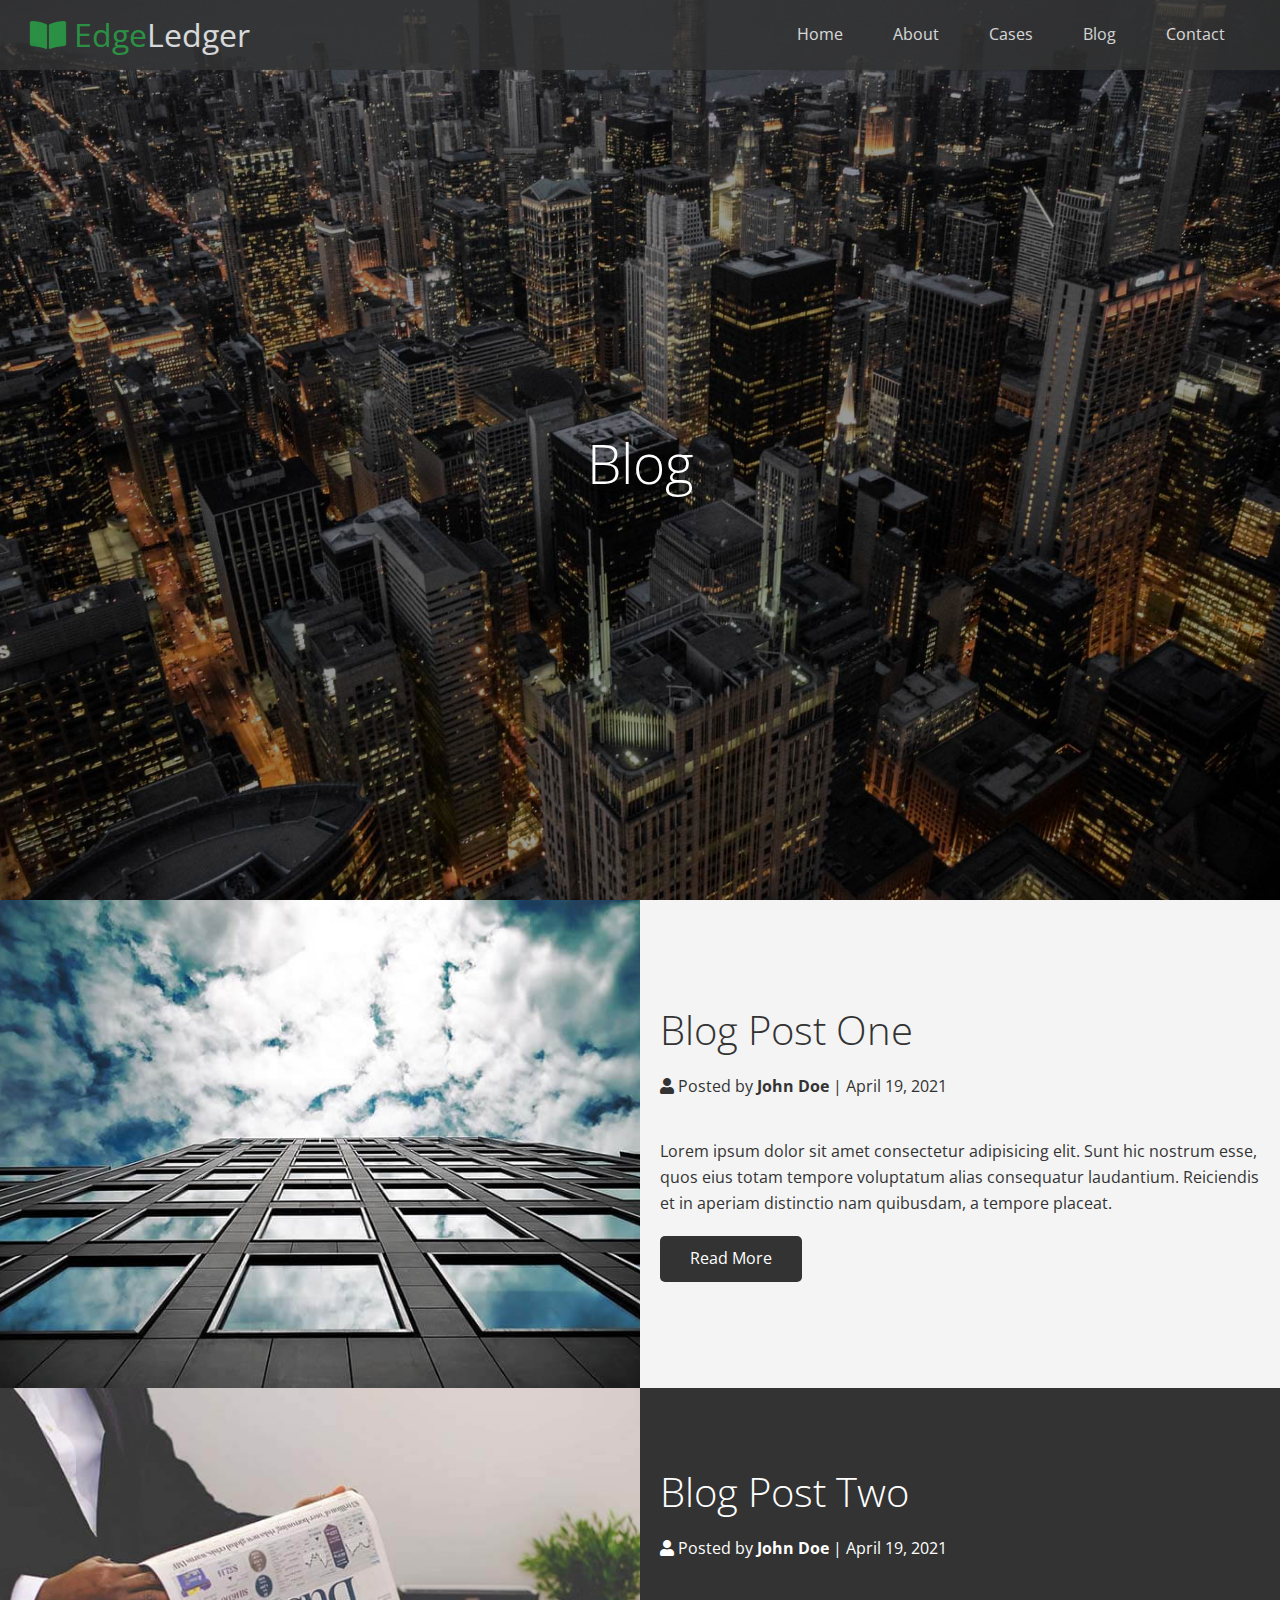
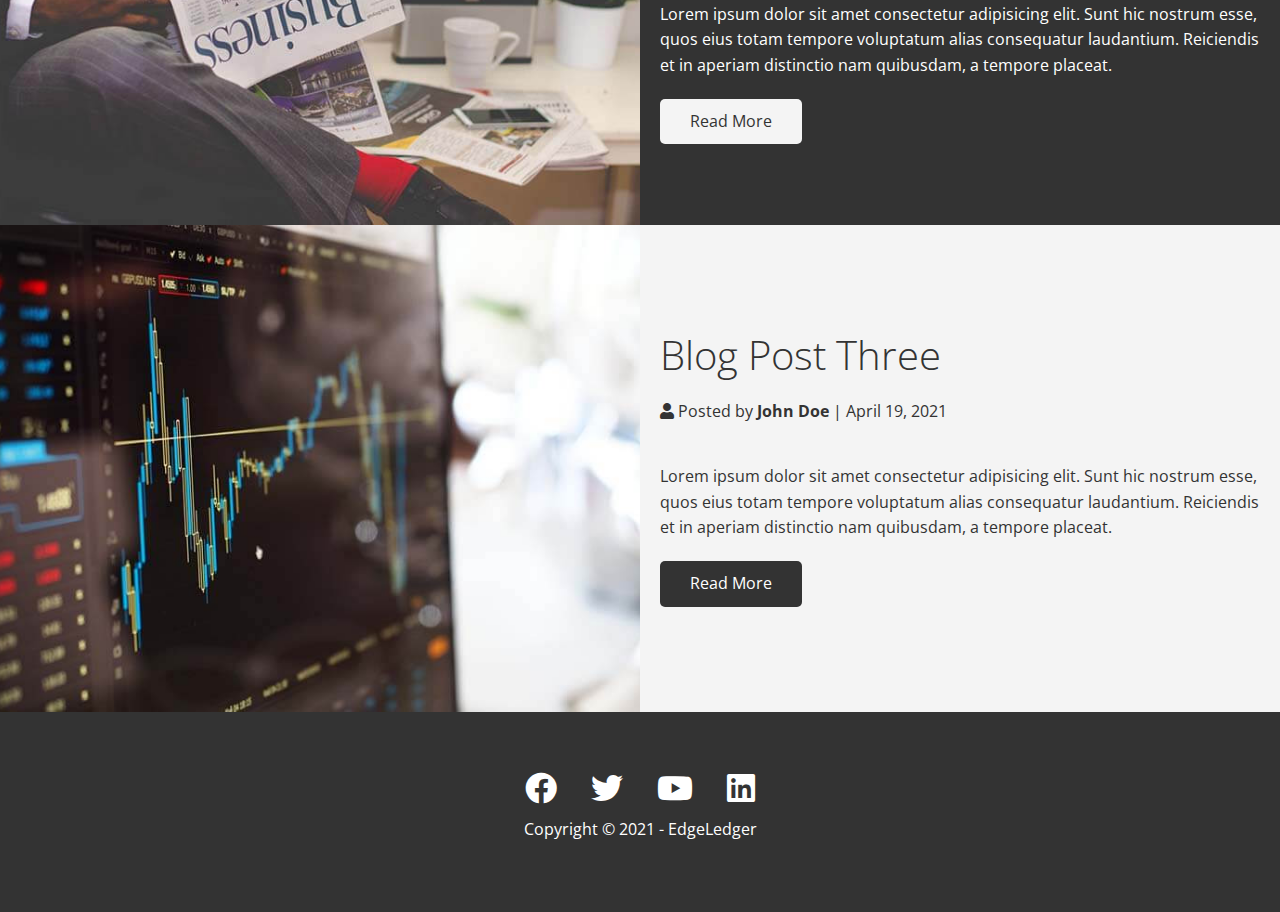
<file: Brad Traversy - Modern HTML CSS/EdgeLedger/blog.html>
<!DOCTYPE html>
<html lang="en">
  <head>
    <meta charset="UTF-8" />
    <meta http-equiv="X-UA-Compatible" content="IE=edge" />
    <meta name="viewport" content="width=device-width, initial-scale=1.0" />
    <link
      rel="stylesheet"
      href="https://cdnjs.cloudflare.com/ajax/libs/font-awesome/5.15.4/css/all.min.css"
      integrity="sha512-1ycn6IcaQQ40/MKBW2W4Rhis/DbILU74C1vSrLJxCq57o941Ym01SwNsOMqvEBFlcgUa6xLiPY/NS5R+E6ztJQ=="
      crossorigin="anonymous"
      referrerpolicy="no-referrer"
    />
    <link rel="stylesheet" href="css/utilities.css" />
    <link rel="stylesheet" href="css/style.css" />
    <title>Read Our Blog</title>
  </head>
  <body id="home">
    <header class="hero blog">
      <div class="navbar top" id="navbar">
        <h1 class="logo">
          <span class="text-primary"><i class="fas fa-book-open"></i> Edge</span
          >Ledger
        </h1>
        <nav>
          <ul>
            <li><a href="index.html">Home</a></li>
            <li><a href="index.html#about">About</a></li>
            <li><a href="index.html#cases">Cases</a></li>
            <li><a href="index.html#blog">Blog</a></li>
            <li><a href="index.html#contact">Contact</a></li>
          </ul>
        </nav>
      </div>
      <div class="content">
        <br />
        <h1>Blog</h1>
      </div>
    </header>
    <main>
      <article class="flex-columns flex-reverse">
        <div class="row">
          <div class="column">
            <div class="column-1">
              <img src="../EdgeLedger/img/blog/blog1.jpg" alt="" />
            </div>
          </div>
          <div class="column">
            <div class="column-2 bg-light">
              <h2>Blog Post One</h2>
              <p class="meta">
                <i class="fas fa-user"></i> Posted by
                <strong>John Doe</strong> | April 19, 2021
              </p>
              <p>
                Lorem ipsum dolor sit amet consectetur adipisicing elit. Sunt
                hic nostrum esse, quos eius totam tempore voluptatum alias
                consequatur laudantium. Reiciendis et in aperiam distinctio nam
                quibusdam, a tempore placeat.
              </p>
              <a href="#" class="btn btn-dark">Read More</a>
            </div>
          </div>
        </div>
      </article>
      <article class="flex-columns">
        <div class="row">
          <div class="column">
            <div class="column-1">
              <img src="../EdgeLedger/img/blog/blog2.jpg" alt="" />
            </div>
          </div>
          <div class="column">
            <div class="column-2 bg-dark">
              <h2>Blog Post Two</h2>
              <p class="meta">
                <i class="fas fa-user"></i> Posted by
                <strong>John Doe</strong> | April 19, 2021
              </p>
              <p>
                Lorem ipsum dolor sit amet consectetur adipisicing elit. Sunt
                hic nostrum esse, quos eius totam tempore voluptatum alias
                consequatur laudantium. Reiciendis et in aperiam distinctio nam
                quibusdam, a tempore placeat.
              </p>
              <a href="#" class="btn btn-light">Read More</a>
            </div>
          </div>
        </div>
      </article>
      <article class="flex-columns">
        <div class="row">
          <div class="column">
            <div class="column-1">
              <img src="../EdgeLedger/img/blog/blog3.jpg" alt="" />
            </div>
          </div>
          <div class="column">
            <div class="column-2 bg-light">
              <h2>Blog Post Three</h2>
              <p class="meta">
                <i class="fas fa-user"></i> Posted by
                <strong>John Doe</strong> | April 19, 2021
              </p>
              <p>
                Lorem ipsum dolor sit amet consectetur adipisicing elit. Sunt
                hic nostrum esse, quos eius totam tempore voluptatum alias
                consequatur laudantium. Reiciendis et in aperiam distinctio nam
                quibusdam, a tempore placeat.
              </p>
              <a href="#" class="btn btn-dark">Read More</a>
            </div>
          </div>
        </div>
      </article>
    </main>
    <footer class="footer bg-dark">
      <div class="social">
        <a href="#"><i class="fab fa-facebook fa-2x"></i></a>
        <a href="#"><i class="fab fa-twitter fa-2x"></i></a>
        <a href="#"><i class="fab fa-youtube fa-2x"></i></a>
        <a href="#"><i class="fab fa-linkedin fa-2x"></i></a>
      </div>
      <p>Copyright &copy; 2021 - EdgeLedger</p>
    </footer>
    <script>
      const navbar = document.getElementById('navbar');
      let scrolled = false;

      window.onscroll = function () {
        if (window.pageYOffset > 100) {
          navbar.classList.remove('top');
          if (!scrolled) {
            navbar.style.transform = 'translateY(-70px)';
          }
          setTimeout(() => {
            navbar.style.transform = 'translateY(0)';
            scrolled = true;
          }, 200);
        } else {
          navbar.classList.add('top');
          scrolled = false;
        }
      };
    </script>
  </body>
</html>
</file>
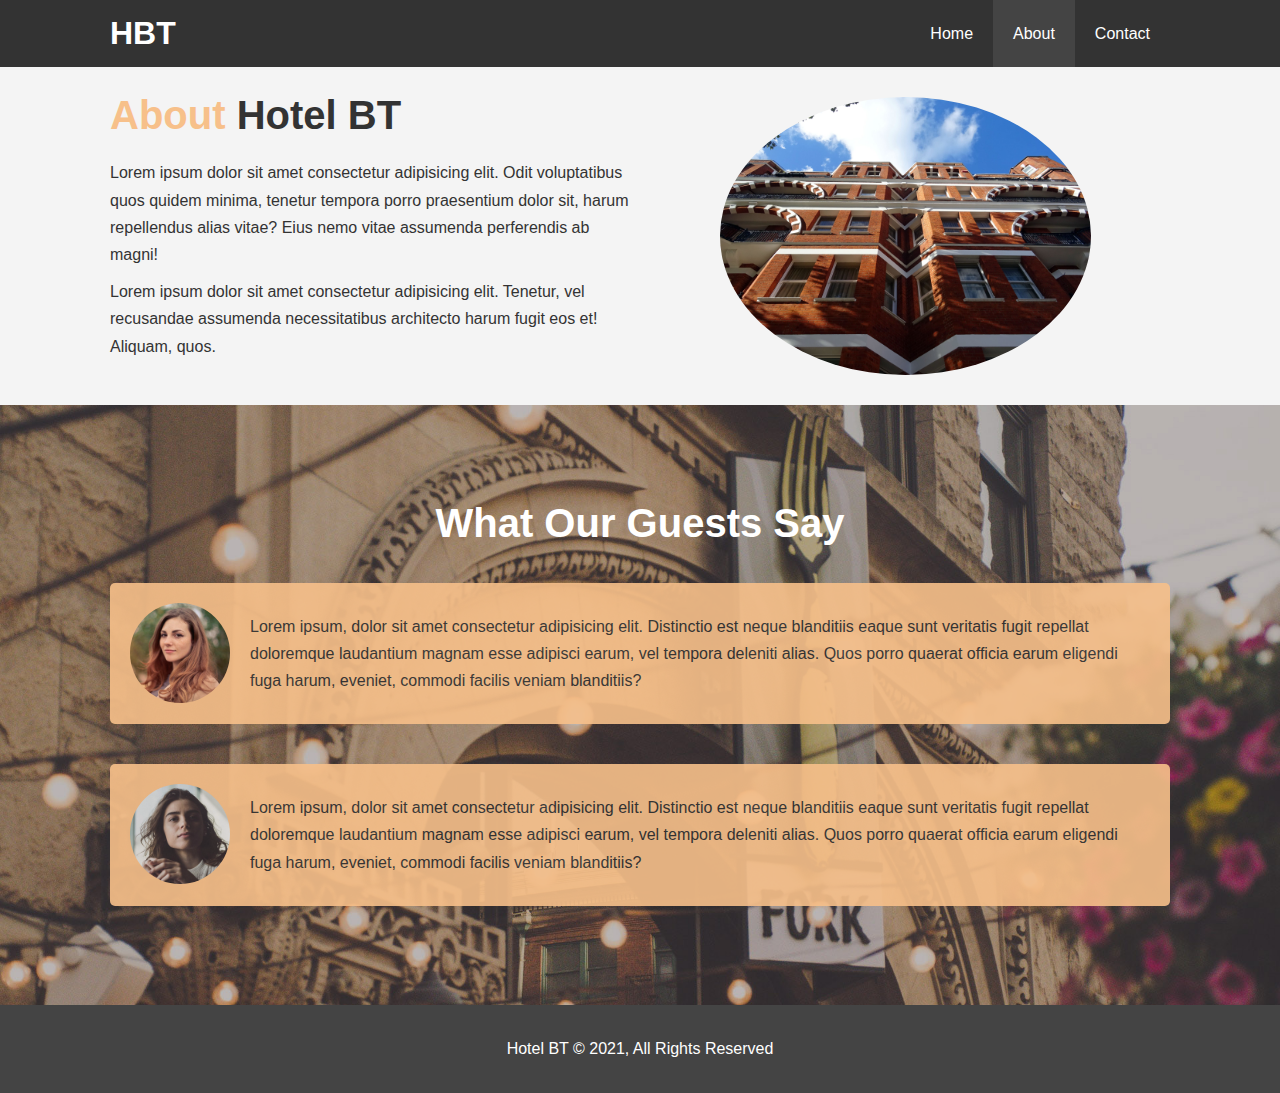
<file: Brad Traversy - Modern HTML CSS/Hotel BT/about.html>
<!DOCTYPE html>
<html lang="en">
  <head>
    <meta charset="UTF-8" />
    <meta http-equiv="X-UA-Compatible" content="IE=edge" />
    <meta name="viewport" content="width=device-width, initial-scale=1.0" />
    <meta
      name="description"
      content="welcome to the most extraordinary hotel in Boston Mas"
    />
    <meta name="keywords" content="hotel, Boston, New England" />
    <link rel="stylesheet" href="css/style.css" />
    <title>Hotel BT | About</title>
  </head>
  <body>
    <header>
      <nav id="navbar">
        <div class="container">
          <h1 class="logo"><a href="index.html">HBT</a></h1>
          <ul>
            <li><a href="index.html">Home</a></li>
            <li><a href="about.html" class="current">About</a></li>
            <li><a href="contact.html">Contact</a></li>
          </ul>
        </div>
      </nav>
    </header>
    <section id="about-info" class="bg-light py-3">
      <div class="container">
        <div class="info-left">
          <h1 class="l-heading">
            <span class="text-primary">About</span> Hotel BT
          </h1>
          <p>
            Lorem ipsum dolor sit amet consectetur adipisicing elit. Odit
            voluptatibus quos quidem minima, tenetur tempora porro praesentium
            dolor sit, harum repellendus alias vitae? Eius nemo vitae assumenda
            perferendis ab magni!
          </p>
          <p>
            Lorem ipsum dolor sit amet consectetur adipisicing elit. Tenetur,
            vel recusandae assumenda necessitatibus architecto harum fugit eos
            et! Aliquam, quos.
          </p>
        </div>
        <div class="info-right">
          <img src="./img/photo-2.jpg" alt="hotel" />
        </div>
      </div>
    </section>
    <div class="clr"></div>
    <section id="testimonials" class="py-3">
      <div class="container">
        <h2 class="l-heading">What Our Guests Say</h2>
        <div class="testimonial bg-primary">
          <img src="./img/person-1.jpg" alt="Samantha" />
          <p>
            Lorem ipsum, dolor sit amet consectetur adipisicing elit. Distinctio
            est neque blanditiis eaque sunt veritatis fugit repellat doloremque
            laudantium magnam esse adipisci earum, vel tempora deleniti alias.
            Quos porro quaerat officia earum eligendi fuga harum, eveniet,
            commodi facilis veniam blanditiis?
          </p>
        </div>
        <div class="testimonial bg-primary">
          <img src="./img/person-2.jpg" alt="Sara" />
          <p>
            Lorem ipsum, dolor sit amet consectetur adipisicing elit. Distinctio
            est neque blanditiis eaque sunt veritatis fugit repellat doloremque
            laudantium magnam esse adipisci earum, vel tempora deleniti alias.
            Quos porro quaerat officia earum eligendi fuga harum, eveniet,
            commodi facilis veniam blanditiis?
          </p>
        </div>
      </div>
    </section>
    <footer id="main-footer">
      <p>Hotel BT &copy; 2021, All Rights Reserved</p>
    </footer>
  </body>
</html>
</file>
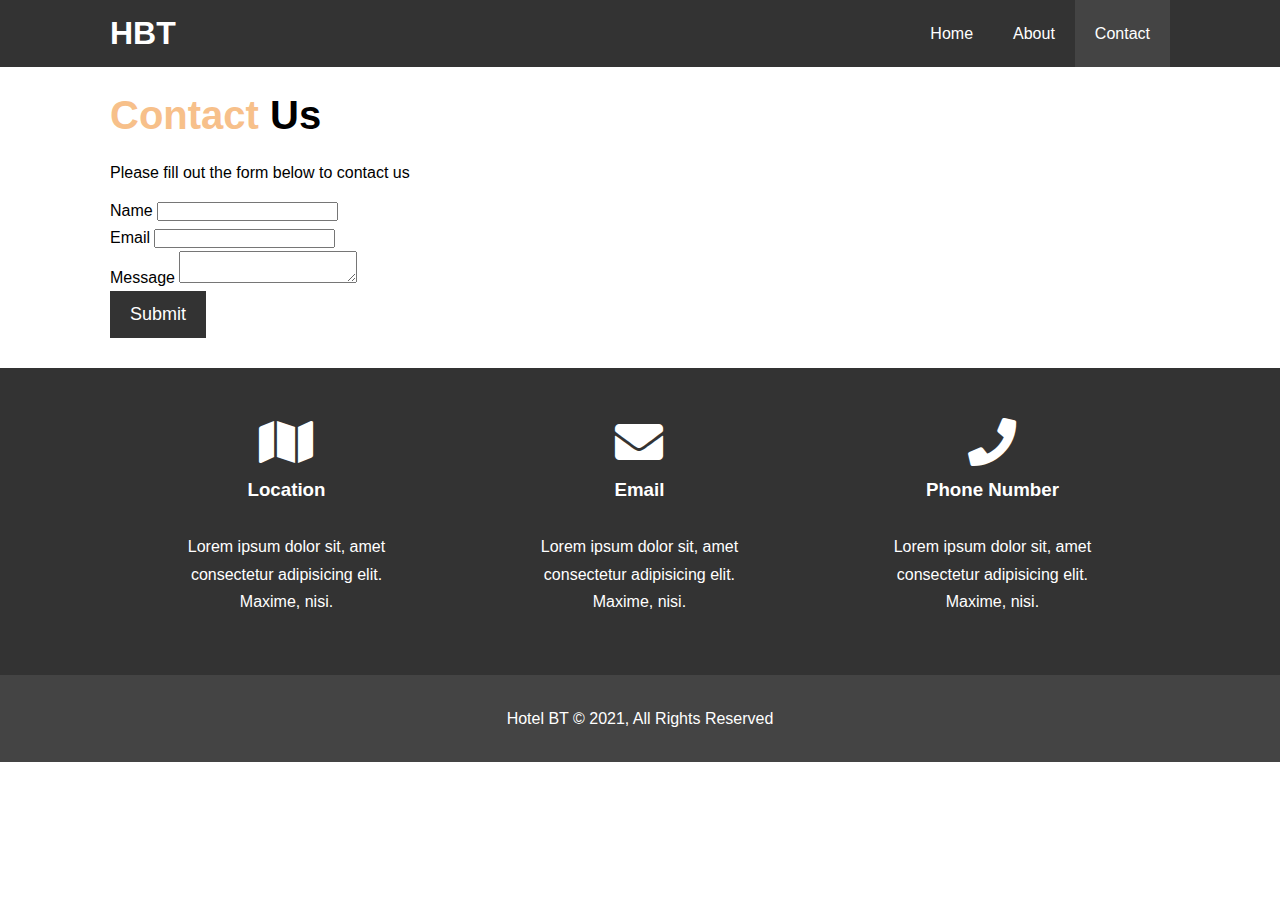
<file: Brad Traversy - Modern HTML CSS/Hotel BT/contact.html>
<!DOCTYPE html>
<html lang="en">
  <head>
    <meta charset="UTF-8" />
    <meta http-equiv="X-UA-Compatible" content="IE=edge" />
    <meta name="viewport" content="width=device-width, initial-scale=1.0" />
    <meta
      name="description"
      content="welcome to the most extraordinary hotel in Boston Mas"
    />
    <meta name="keywords" content="hotel, Boston, New England" />
    <link
      rel="stylesheet"
      href="https://cdnjs.cloudflare.com/ajax/libs/font-awesome/5.15.4/css/all.min.css"
      integrity="sha512-1ycn6IcaQQ40/MKBW2W4Rhis/DbILU74C1vSrLJxCq57o941Ym01SwNsOMqvEBFlcgUa6xLiPY/NS5R+E6ztJQ=="
      crossorigin="anonymous"
      referrerpolicy="no-referrer"
    />
    <link rel="stylesheet" href="css/style.css" />
    <title>Hotel BT | Contact</title>
  </head>
  <body>
    <header>
      <nav id="navbar">
        <div class="container">
          <h1 class="logo"><a href="index.html">HBT</a></h1>
          <ul>
            <li><a href="index.html">Home</a></li>
            <li><a href="about.html">About</a></li>
            <li><a href="contact.html" class="current">Contact</a></li>
          </ul>
        </div>
      </nav>
    </header>
    <section id="contact-form" class="py-3">
      <div class="container">
        <h1 class="l-heading"><span class="text-primary">Contact</span> Us</h1>
        <p>Please fill out the form below to contact us</p>
        <form action="process.php">
          <div class="form-group">
            <label for="name">Name</label>
            <input type="text" name="name" id="name" />
          </div>
          <div class="form-group">
            <label for="email">Email</label>
            <input type="email" name="email" id="email" />
          </div>
          <div class="form-group">
            <label for="message">Message</label>
            <textarea name="message" id="message"></textarea>
          </div>
          <button class="btn" type="submit">Submit</button>
        </form>
      </div>
    </section>
    <section id="contact-info" class="bg-dark">
      <div class="container">
        <div class="box">
          <i class="fas fa-map fa-3x"></i>
          <h3>Location</h3>
          <p>
            Lorem ipsum dolor sit, amet consectetur adipisicing elit. Maxime,
            nisi.
          </p>
        </div>
        <div class="box">
          <i class="fas fa-envelope fa-3x"></i>
          <h3>Email</h3>
          <p>
            Lorem ipsum dolor sit, amet consectetur adipisicing elit. Maxime,
            nisi.
          </p>
        </div>
        <div class="box">
          <i class="fas fa-phone fa-3x"></i>
          <h3>Phone Number</h3>
          <p>
            Lorem ipsum dolor sit, amet consectetur adipisicing elit. Maxime,
            nisi.
          </p>
        </div>
      </div>
    </section>
    <footer id="main-footer">
      <p>Hotel BT &copy; 2021, All Rights Reserved</p>
    </footer>
  </body>
</html>
</file>
<file: Brad Traversy - Modern HTML CSS/EdgeLedger/css/utilities.css>
.text-primary {
  color: #28a745;
}

.text-secondary {
  color: #0284d0;
}

.btn {
  cursor: pointer;
  display: inline-block;
  padding: 10px 30px;
  background: #28a745;
  border: none;
  border-radius: 5px;
  color: #fff;
}

.btn:hover {
  opacity: 0.9;
}

.btn-primary,
.bg-primary {
  background: #28a745;
  color: #fff;
}

.btn-secondary,
.bg-secondary {
  background: #0284d0;
  color: #fff;
}

.btn-dark,
.bg-dark {
  background: #333;
  color: #fff;
}

.btn-light,
.bg-light {
  background: #f4f4f4;
  color: #333;
}

.hero::before {
  content: '';
  position: absolute;
  top: 0;
  left: 0;
  width: 100%;
  height: 100%;
  background: rgba(0, 0, 0, 0.4);
}

.hero * {
  z-index: 10;
}

.flex-items {
  display: flex;
  text-align: center;
  justify-content: center;
  height: 100%;
}

.flex-items > div {
  padding: 20px;
}

.flex-columns .row {
  display: flex;
  flex-wrap: wrap;
  width: 100%;
}

.flex-columns .row {
  display: flex;
}

.flex-columns .column {
  flex: 1;
}

.flex-columns .column .column-1,
.flex-columns .column .column-2 {
  height: 100%;
}

.flex-columns .column-2 {
  display: flex;
  flex-direction: column;
  align-items: flex-start;
  justify-content: center;
  padding: 20px;
}

.flex-columns h2 {
  font-size: 40px;
  font-weight: 100;
}

.flex-columns h4 {
  margin-bottom: 10px;
}

.flex-columns p {
  margin: 20px 0;
}

.btn-outline {
  background: transparent;
  border: 1px solid white;
}
</file>
<file: Brad Traversy - Modern HTML CSS/EdgeLedger/css/style.css>
@import url('https://fonts.googleapis.com/css2?family=Open+Sans:wght@300;400&display=swap');

* {
  box-sizing: border-box;
  margin: 0;
  padding: 0;
}

body {
  font-family: 'Open Sans', sans-serif;
  background: #fff;
  color: #333;
  line-height: 1.6;
}

ul {
  list-style: none;
}

a {
  color: #333;
  text-decoration: none;
}

h1,
h2 {
  font-weight: 300;
  line-height: 1.2;
}

p {
  margin: 10px 0;
}

img {
  width: 100%;
}

#navbar {
  display: flex;
  align-items: center;
  justify-content: space-between;
  background: #333;
  color: #fff;
  opacity: 0.8;
  height: 70px;
  width: 100%;
  position: fixed;
  top: 0;
  padding: 0 30px;
}

#navbar ul {
  display: flex;
}

#navbar a {
  color: #fff;
  padding: 10px 20px;
  margin: 0 5px;
}

#navbar a:hover {
  border-bottom: #28a745 2px solid;
}

#navbar .logo {
  font-weight: 400;
}

.hero {
  background: url('../img/home/showcase.jpg') no-repeat center center/cover;
  height: 100vh;
  position: relative;
  color: #fff;
}

.hero .content {
  display: flex;
  flex-direction: column;
  align-items: center;
  justify-content: center;
  height: 100%;
  text-align: center;
  padding: 0 20px;
}

.hero .content h1 {
  font-size: 55px;
}

.hero .content p {
  font-size: 23px;
  max-width: 600px;
  margin: 20px 0 30px;
}

.icons {
  padding: 30px;
}

.icons h3 {
  font-weight: bold;
  margin-bottom: 15px;
}

.icons i {
  background: #28a745;
  color: #fff;
  padding: 1rem;
  border-radius: 50%;
  margin-bottom: 15px;
}

.flex-columns img {
  width: 100%;
  height: 100%;
  object-fit: cover;
}

.cases img:hover {
  opacity: 0.7;
}

.team img {
  border-radius: 50%;
}

.callback-form {
  width: 100%;
  padding: 20px 0;
}

.callback-form label {
  display: block;
  margin-bottom: 5px;
}

.callback-form .form-control {
  margin-bottom: 15px;
}

.callback-form input {
  width: 100%;
  padding: 4px;
  height: 40px;
  border: #f5f5f5 1px solid;
}

.callback-form input:focus {
  outline-color: #28a745;
}

.callback-form .btn {
  padding: 12px 0;
  margin-top: 20px;
}

.footer {
  display: flex;
  flex-direction: column;
  align-items: center;
  justify-content: center;
  text-align: center;
  height: 200px;
}

.footer a {
  color: #fff;
}

.footer a:hover {
  color: #28a745;
}

.footer .social > * {
  margin: 0 15px;
}

@media (max-width: 768px) {
  .navbar {
    flex-direction: column;
    height: 120px;
    padding: 20px;
  }

  .navbar a {
    padding: 10px 10px;
    margin: 0 3px;
  }

  .flex-items {
    flex-direction: column;
  }

  .flex-columns .column,
  .flex-grid .column {
    flex: 100%;
    max-width: 100%;
  }

  .team img {
    width: 70%;
  }
}
</file>
<file: Brad Traversy - Modern HTML CSS/Hotel BT/css/style.css>
*,
*::before,
*::after {
  box-sizing: border-box;
}

* {
  margin: 0;
  padding: 0;
}

html,
body {
  font-family: Arial, Helvetica, sans-serif;
  line-height: 1.7em;
}

a {
  color: #333;
  text-decoration: none;
}

h1,
h2,
h3,
h4,
h5,
h6 {
  padding-bottom: 20px;
}

p {
  margin: 10px 0;
}

.container {
  max-width: 1100px;
  overflow: auto;
  padding: 0 20px;
  margin: auto;
}

#navbar {
  background: #333;
  color: #fff;
  overflow: auto;
}

#navbar a {
  color: #fff;
}

#navbar h1 {
  float: left;
  padding-top: 20px;
}

#navbar ul {
  float: right;
  list-style: none;
}

#navbar ul li {
  float: left;
}

#navbar ul li a {
  display: block;
  padding: 20px;
  text-align: center;
}

#navbar ul li a:hover,
.current {
  background: #444;
  color: #f7c08a;
}

#showcase {
  background: url('../img/showcase.jpg') no-repeat center center/cover;
  height: 600px;
}

#showcase .showcase-content {
  color: #fff;
  text-align: center;
  padding-top: 170px;
}

#showcase .showcase-content h1 {
  font-size: 60px;
  line-height: 1.2em;
}

.text-primary {
  color: #f7c08a;
}

.lead {
  font-size: 20px;
}

#showcase .showcase-content p {
  padding-bottom: 20px;
  line-height: 1.7em;
}

.btn {
  display: inline-block;
  font-size: 18px;
  color: #fff;
  background: #333;
  padding: 13px 20px;
  border: none;
  cursor: pointer;
}

.btn:hover {
  background: #f7c08a;
  color: #333;
}

.btn-light {
  background: #f4f4f4;
  color: #333;
}

#home-info {
  height: 400px;
}

#home-info .info-img {
  float: left;
  width: 50%;
  background: url('../img/photo-1.jpg') no-repeat;
  min-height: 100%;
}

#home-info .info-content {
  float: right;
  width: 50%;
  height: 100%;
  text-align: center;
  padding: 50px 30px;
  overflow: hidden;
}

#home-info .info-content p {
  padding-bottom: 30px;
}

.bg-dark {
  background: #333;
  color: #fff;
}

.bg-light {
  background: #f4f4f4;
  color: #333;
}

.bg-primary {
  background: #f7c08a;
  color: #333;
}

.box {
  float: left;
  width: 33.3%;
  padding: 50px;
  text-align: center;
}

.box i {
  margin-bottom: 10px;
}

#main-footer {
  background: #444;
  text-align: center;
  color: #fff;
  padding: 20px;
}

.clr {
  clear: both;
}

#about-info .info-right {
  float: right;
  width: 50%;
  min-height: 100%;
}

#about-info .info-right img {
  display: block;
  width: 70%;
  margin: auto;
  border-radius: 50%;
}

#about-info .info-left {
  float: left;
  width: 50%;
  min-height: 100%;
}

.py-1 {
  padding: 10px 0;
}

.py-2 {
  padding: 20px 0;
}

.py-3 {
  padding: 30px 0;
}

.l-heading {
  font-size: 40px;
  margin: 5px 0;
}

#testimonials {
  height: 600px;
  background: url('../img/test-bg.jpg') no-repeat center center/cover;
  padding-top: 100px;
}

#testimonials .testimonial img {
  width: 100px;
  float: left;
  margin-right: 20px;
  border-radius: 50%;
}

#testimonials h2 {
  color: #fff;
  text-align: center;
  padding-bottom: 40px;
}

#testimonials .testimonial {
  padding: 20px;
  margin-bottom: 40px;
  border-radius: 5px;
  opacity: 0.9;
}
</file>
<file: Brad Traversy - Modern HTML CSS/Hotel BT/css/mobile.css>
#navbar .logo {
  float: none;
  text-align: center;
}

#navbar ul,
#navbar ul li {
  float: none;
}

#navbar ul li a {
  padding: 5px;
  border-bottom: #444 1px dotted;
}

#home-info .info-img {
  display: none;
}

#home-info .info-content {
  float: none;
  width: 100%;
}

.box {
  float: none;
  width: 100%;
}

#about-info .info-right,
#about-info .info-left {
  float: none;
  width: 100%;
}

.l-heading {
  text-align: center;
}

#about-info .info-right {
  margin-top: 30px;
}

#contact-info .box {
  border-bottom: #444 1px dotted;
}
</file>
<file: Brad Traversy - Modern HTML CSS/Knowledge Resume/style.css>
:root {
  --primary-color: #425b84;
  --secondary-color: #5b7bb4;
  --max-width: 1100px;
}

* {
  margin: 0;
  padding: 0;
  box-sizing: border-box;
}

body {
  font: normal 1rem/1.5 'Arial', sans-serif;
  background: var(--primary-color);
  color: #fff;
  overflow-x: hidden;
  padding-bottom: 50px;
}

#main-header {
  background: var(--secondary-color);
  padding: 4rem 0;
}

.container {
  max-width: var(--max-width);
  margin: 0 auto;
  text-align: center;
}

h1 {
  font-size: 2.3rem;
}

#timeline ul {
  background: var(--primary-color);
  padding: 50px 0;
}

#timeline ul li {
  list-style: none;
  position: relative;
  width: 6px;
  margin: 0 auto;
  padding-top: 50px;
  background: white;
}

#timeline ul li div {
  position: relative;
  bottom: 0;
  width: 400px;
  padding: 1rem;
  background: var(--secondary-color);
  transition: all 0.5s ease-in-out;
}

#timeline ul li:nth-child(odd) div {
  left: 40px;
}

#timeline ul li:nth-child(even) div {
  left: -434px;
}

#timeline ul li::after {
  content: '';
  position: absolute;
  left: 50%;
  bottom: 0;
  width: 25px;
  height: 25px;
  background: var(--secondary-color);
  transform: translateX(-50%);
  border-radius: 50%;
  transition: background 0.5s ease-in-out;
}

#timeline div::before {
  content: '';
  position: absolute;
  bottom: 5px;
  height: 0;
  width: 0;
  border-style: solid;
}

#timeline ul li:nth-child(odd) div::before {
  left: -15px;
  border-width: 8px 16px 8px 0;
  border-color: transparent var(--secondary-color) transparent transparent;
}
#timeline ul li:nth-child(even) div::before {
  right: -15px;
  border-width: 8px 0 8px 16px;
  border-color: transparent transparent transparent var(--secondary-color);
}

@media (max-width: 900px) {
  #timeline ul li div {
    width: 250px;
  }

  #timeline ul li:nth-child(even) div {
    left: -284px;
  }
}

@media (max-width: 600px) {
  #timeline ul li {
    margin-left: 20px;
  }

  #timeline ul li div {
    width: calc(100vw - 90px);
  }

  #timeline ul li:nth-child(even) div {
    left: 40px;
  }

  #timeline ul li:nth-child(even) div::before {
    left: -15px;
    border-width: 8px 16px 8px 0;
    border-color: transparent var(--secondary-color) transparent transparent;
  }
}
</file>
<file: Brad Traversy - Modern HTML CSS/Slide Show/style.css>
:root {
  --page-1-color: steelblue;
  --page-2-color: tan;
  --page-3-color: teal;
  --animate-speed: 2s;
}

body {
  font-family: Arial, Helvetica, sans-serif;
  line-height: 1.4;
  color: #fff;
  margin: 0;
  padding: 0;
  overflow: hidden;
}

#page-1 {
  background: var(--page-1-color);
}

#page-2 {
  background: var(--page-2-color);
}

#page-3 {
  background: var(--page-3-color);
}

.page {
  display: flex;
  flex-direction: column;
  height: 100vh;
  align-items: center;
  justify-content: center;
  text-align: center;
  padding: 0 4rem;
}

.page h1 {
  font-size: 4rem;
  line-height: 1.2;
  margin: 1rem;
}

.page p {
  font-size: 1.3rem;
}

.btn {
  display: inline-block;
  padding: 1rem 2rem;
  background: #f4f4f4;
  color: #333;
  text-decoration: none;
  border: none;
  margin-top: 1rem;
  font-size: 1.1rem;
  transition: all 0.3s ease-in;
}

.btn:hover,
.btn-dark {
  background: #333;
  color: #fff;
}

.btn-dark:hover {
  color: #333;
  background-color: #fff;
}

#page-1 h1 {
  transform: translateY(-1200px);
  animation: heading var(--animate-speed) forwards ease-in;
}

#page-1 p {
  transform: translateX(-1800px);
  animation: text var(--animate-speed) forwards ease-in 2s;
}

@keyframes heading {
  to {
    transform: translateY(0);
  }
}

@keyframes text {
  to {
    transform: translateX(0);
  }
}
</file>
